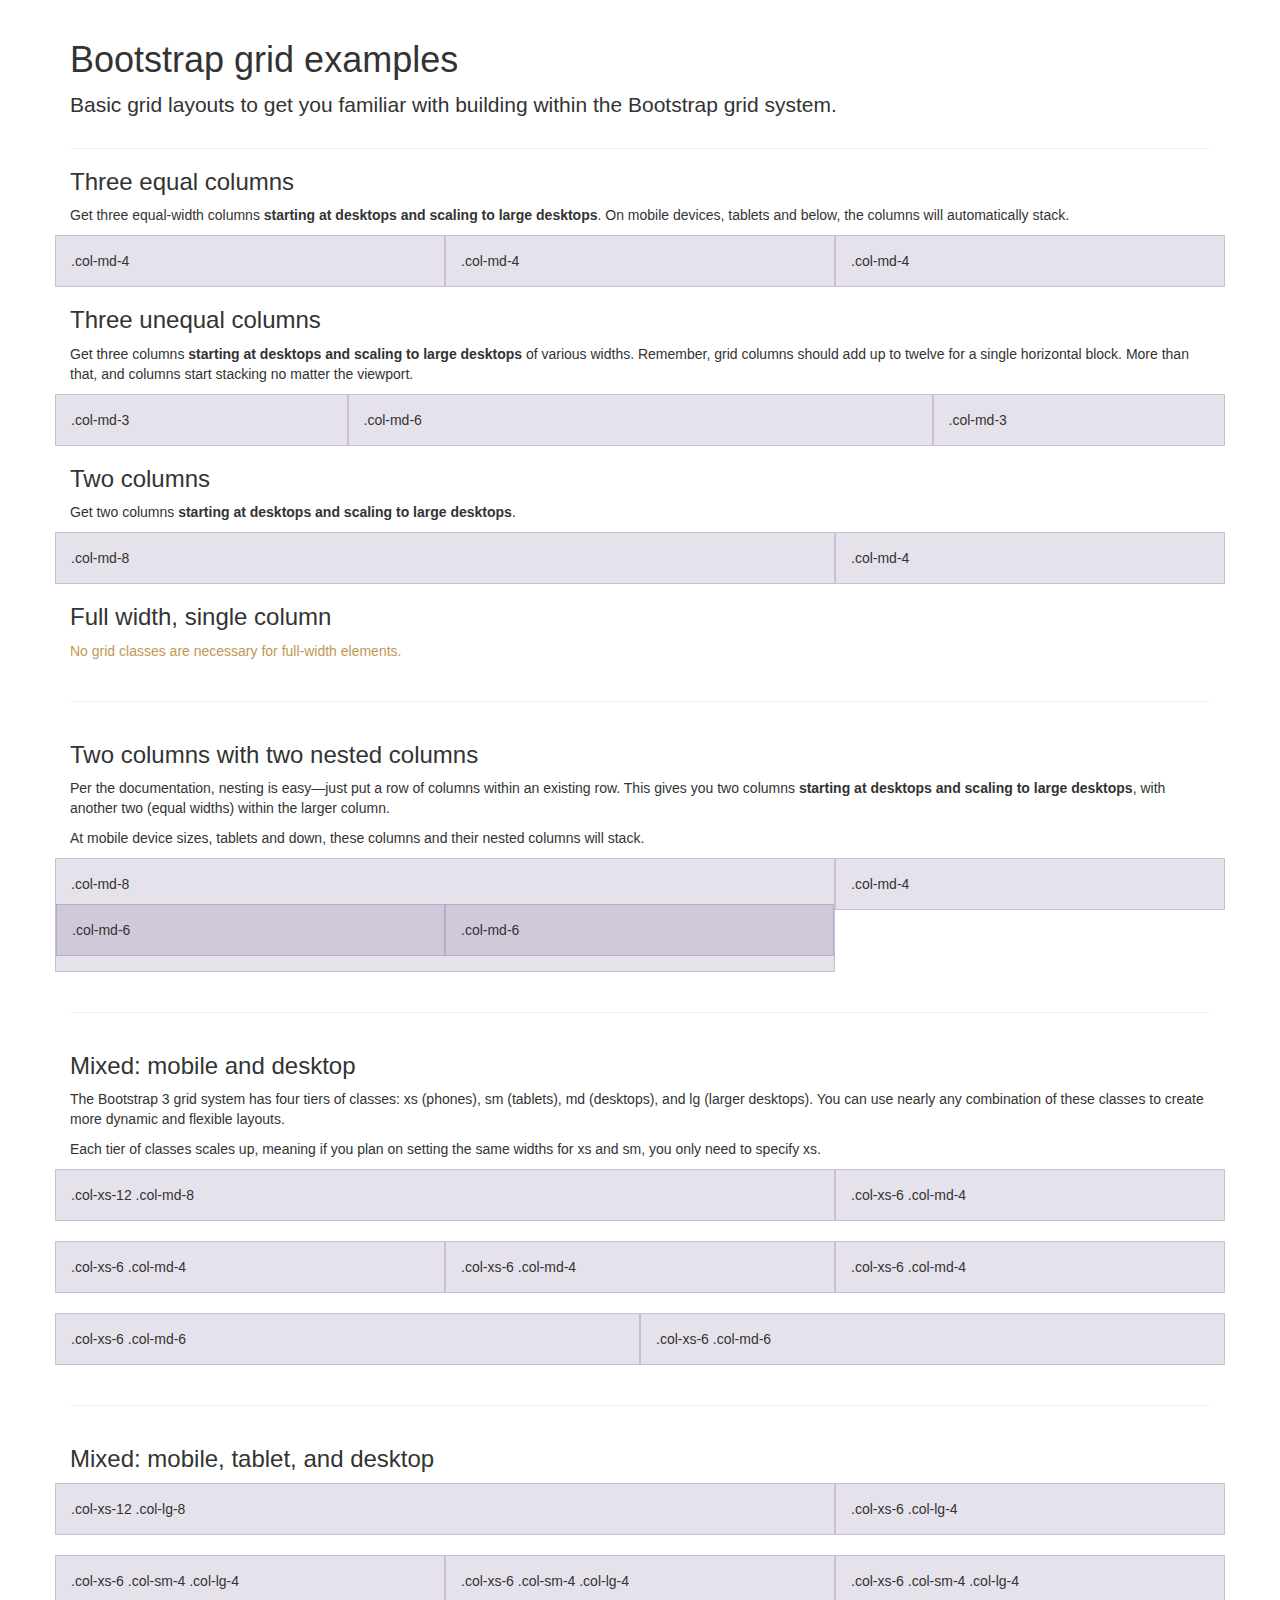
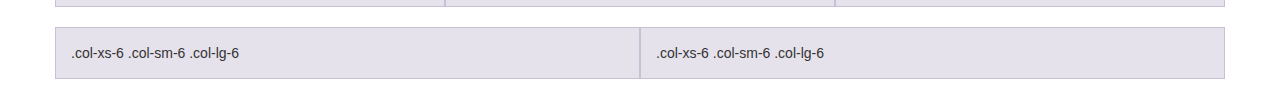
<file: bootstrap/examples/grid/index.html>
<!DOCTYPE html>
<html lang="en">
  <head>
    <meta charset="utf-8">
    <meta name="viewport" content="width=device-width, initial-scale=1.0">
    <meta name="description" content="">
    <meta name="author" content="">
    <link rel="shortcut icon" href="../../assets/ico/favicon.png">

    <title>Grid Template for Bootstrap</title>

    <!-- Bootstrap core CSS -->
    <link href="../../dist/css/bootstrap.css" rel="stylesheet">

    <!-- Custom styles for this template -->
    <link href="grid.css" rel="stylesheet">

    <!-- HTML5 shim and Respond.js IE8 support of HTML5 elements and media queries -->
    <!--[if lt IE 9]>
      <script src="../../assets/js/html5shiv.js"></script>
      <script src="../../assets/js/respond.min.js"></script>
    <![endif]-->
  </head>

  <body>
    <div class="container">

      <div class="page-header">
        <h1>Bootstrap grid examples</h1>
        <p class="lead">Basic grid layouts to get you familiar with building within the Bootstrap grid system.</p>
      </div>

      <h3>Three equal columns</h3>
      <p>Get three equal-width columns <strong>starting at desktops and scaling to large desktops</strong>. On mobile devices, tablets and below, the columns will automatically stack.</p>
      <div class="row">
        <div class="col-md-4">.col-md-4</div>
        <div class="col-md-4">.col-md-4</div>
        <div class="col-md-4">.col-md-4</div>
      </div>

      <h3>Three unequal columns</h3>
      <p>Get three columns <strong>starting at desktops and scaling to large desktops</strong> of various widths. Remember, grid columns should add up to twelve for a single horizontal block. More than that, and columns start stacking no matter the viewport.</p>
      <div class="row">
        <div class="col-md-3">.col-md-3</div>
        <div class="col-md-6">.col-md-6</div>
        <div class="col-md-3">.col-md-3</div>
      </div>

      <h3>Two columns</h3>
      <p>Get two columns <strong>starting at desktops and scaling to large desktops</strong>.</p>
      <div class="row">
        <div class="col-md-8">.col-md-8</div>
        <div class="col-md-4">.col-md-4</div>
      </div>

      <h3>Full width, single column</h3>
      <p class="text-warning">No grid classes are necessary for full-width elements.</p>

      <hr>

      <h3>Two columns with two nested columns</h3>
      <p>Per the documentation, nesting is easy—just put a row of columns within an existing row. This gives you two columns <strong>starting at desktops and scaling to large desktops</strong>, with another two (equal widths) within the larger column.</p>
      <p>At mobile device sizes, tablets and down, these columns and their nested columns will stack.</p>
      <div class="row">
        <div class="col-md-8">
          .col-md-8
          <div class="row">
            <div class="col-md-6">.col-md-6</div>
            <div class="col-md-6">.col-md-6</div>
          </div>
        </div>
        <div class="col-md-4">.col-md-4</div>
      </div>

      <hr>

      <h3>Mixed: mobile and desktop</h3>
      <p>The Bootstrap 3 grid system has four tiers of classes: xs (phones), sm (tablets), md (desktops), and lg (larger desktops). You can use nearly any combination of these classes to create more dynamic and flexible layouts.</p>
      <p>Each tier of classes scales up, meaning if you plan on setting the same widths for xs and sm, you only need to specify xs.</p>
      <div class="row">
        <div class="col-xs-12 col-md-8">.col-xs-12 .col-md-8</div>
        <div class="col-xs-6 col-md-4">.col-xs-6 .col-md-4</div>
      </div>
      <div class="row">
        <div class="col-xs-6 col-md-4">.col-xs-6 .col-md-4</div>
        <div class="col-xs-6 col-md-4">.col-xs-6 .col-md-4</div>
        <div class="col-xs-6 col-md-4">.col-xs-6 .col-md-4</div>
      </div>
      <div class="row">
        <div class="col-xs-6 col-md-6">.col-xs-6 .col-md-6</div>
        <div class="col-xs-6 col-md-6">.col-xs-6 .col-md-6</div>
      </div>

      <hr>

      <h3>Mixed: mobile, tablet, and desktop</h3>
      <p></p>
      <div class="row">
        <div class="col-xs-12 col-sm-8 col-lg-8">.col-xs-12 .col-lg-8</div>
        <div class="col-xs-6 col-sm-4 col-lg-4">.col-xs-6 .col-lg-4</div>
      </div>
      <div class="row">
        <div class="col-xs-6 col-sm-4 col-lg-4">.col-xs-6 .col-sm-4 .col-lg-4</div>
        <div class="col-xs-6 col-sm-4 col-lg-4">.col-xs-6 .col-sm-4 .col-lg-4</div>
        <div class="col-xs-6 col-sm-4 col-lg-4">.col-xs-6 .col-sm-4 .col-lg-4</div>
      </div>
      <div class="row">
        <div class="col-xs-6 col-sm-6 col-lg-6">.col-xs-6 .col-sm-6 .col-lg-6</div>
        <div class="col-xs-6 col-sm-6 col-lg-6">.col-xs-6 .col-sm-6 .col-lg-6</div>
      </div>

    </div> <!-- /container -->


    <!-- Bootstrap core JavaScript
    ================================================== -->
    <!-- Placed at the end of the document so the pages load faster -->
  </body>
</html>
</file>
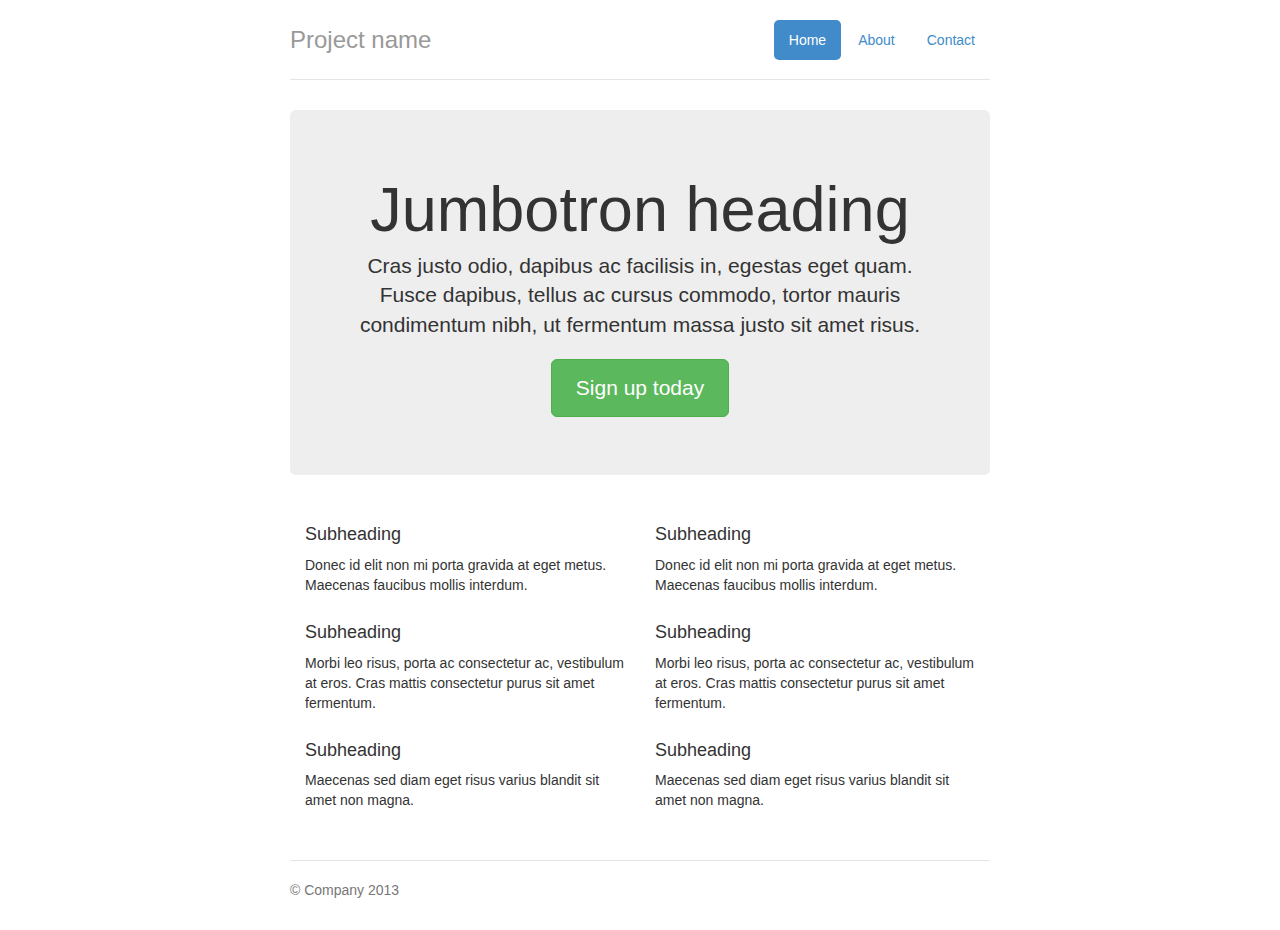
<file: bootstrap/examples/jumbotron-narrow/index.html>
<!DOCTYPE html>
<html lang="en">
  <head>
    <meta charset="utf-8">
    <meta name="viewport" content="width=device-width, initial-scale=1.0">
    <meta name="description" content="">
    <meta name="author" content="">
    <link rel="shortcut icon" href="../../assets/ico/favicon.png">

    <title>Narrow Jumbotron Template for Bootstrap</title>

    <!-- Bootstrap core CSS -->
    <link href="../../dist/css/bootstrap.css" rel="stylesheet">

    <!-- Custom styles for this template -->
    <link href="jumbotron-narrow.css" rel="stylesheet">

    <!-- HTML5 shim and Respond.js IE8 support of HTML5 elements and media queries -->
    <!--[if lt IE 9]>
      <script src="../../assets/js/html5shiv.js"></script>
      <script src="../../assets/js/respond.min.js"></script>
    <![endif]-->
  </head>

  <body>

    <div class="container">
      <div class="header">
        <ul class="nav nav-pills pull-right">
          <li class="active"><a href="#">Home</a></li>
          <li><a href="#">About</a></li>
          <li><a href="#">Contact</a></li>
        </ul>
        <h3 class="text-muted">Project name</h3>
      </div>

      <div class="jumbotron">
        <h1>Jumbotron heading</h1>
        <p class="lead">Cras justo odio, dapibus ac facilisis in, egestas eget quam. Fusce dapibus, tellus ac cursus commodo, tortor mauris condimentum nibh, ut fermentum massa justo sit amet risus.</p>
        <p><a class="btn btn-lg btn-success" href="#">Sign up today</a></p>
      </div>

      <div class="row marketing">
        <div class="col-lg-6">
          <h4>Subheading</h4>
          <p>Donec id elit non mi porta gravida at eget metus. Maecenas faucibus mollis interdum.</p>

          <h4>Subheading</h4>
          <p>Morbi leo risus, porta ac consectetur ac, vestibulum at eros. Cras mattis consectetur purus sit amet fermentum.</p>

          <h4>Subheading</h4>
          <p>Maecenas sed diam eget risus varius blandit sit amet non magna.</p>
        </div>

        <div class="col-lg-6">
          <h4>Subheading</h4>
          <p>Donec id elit non mi porta gravida at eget metus. Maecenas faucibus mollis interdum.</p>

          <h4>Subheading</h4>
          <p>Morbi leo risus, porta ac consectetur ac, vestibulum at eros. Cras mattis consectetur purus sit amet fermentum.</p>

          <h4>Subheading</h4>
          <p>Maecenas sed diam eget risus varius blandit sit amet non magna.</p>
        </div>
      </div>

      <div class="footer">
        <p>&copy; Company 2013</p>
      </div>

    </div> <!-- /container -->


    <!-- Bootstrap core JavaScript
    ================================================== -->
    <!-- Placed at the end of the document so the pages load faster -->
  </body>
</html>
</file>
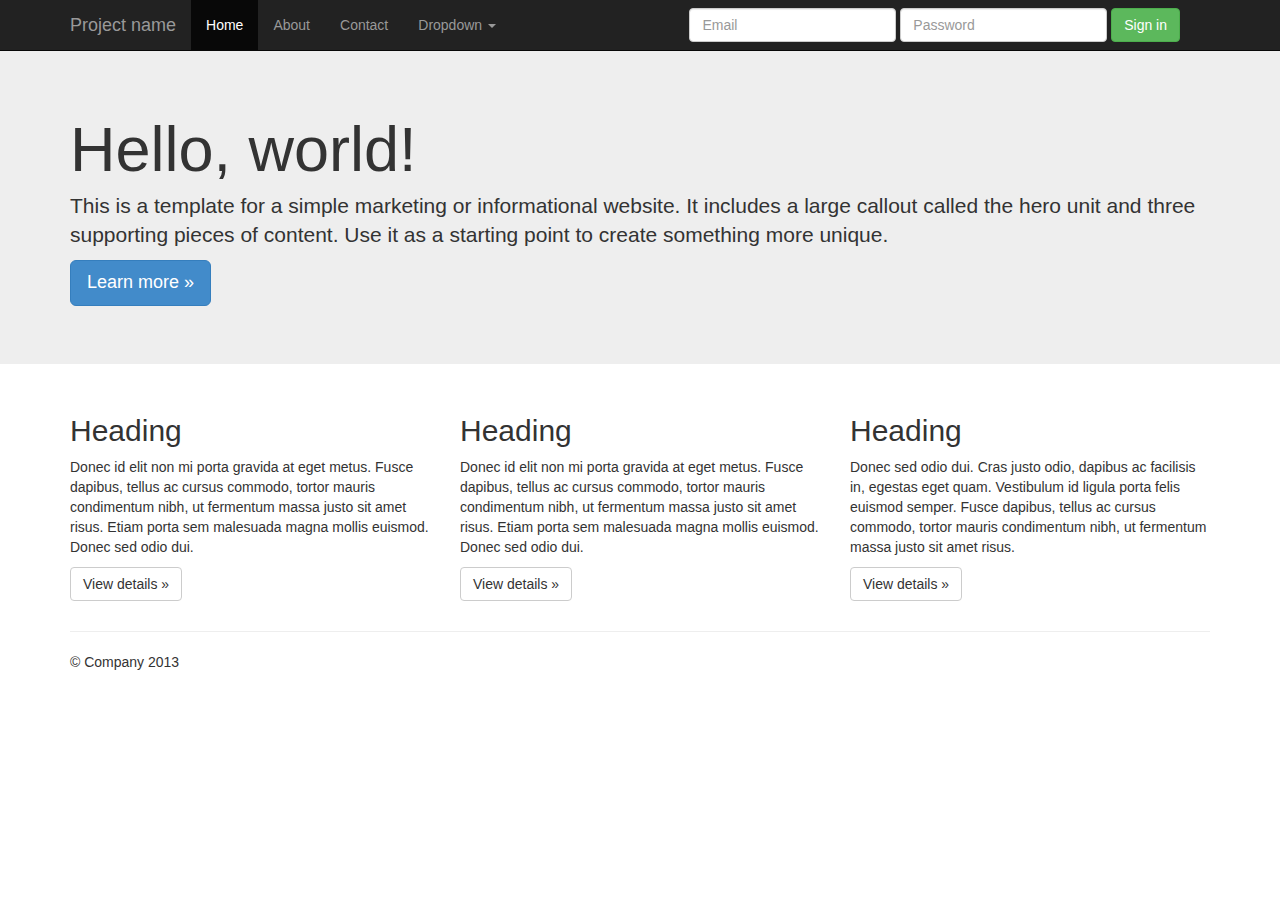
<file: bootstrap/examples/jumbotron/index.html>
<!DOCTYPE html>
<html lang="en">
  <head>
    <meta charset="utf-8">
    <meta name="viewport" content="width=device-width, initial-scale=1.0">
    <meta name="description" content="">
    <meta name="author" content="">
    <link rel="shortcut icon" href="../../assets/ico/favicon.png">

    <title>Jumbotron Template for Bootstrap</title>

    <!-- Bootstrap core CSS -->
    <link href="../../dist/css/bootstrap.css" rel="stylesheet">

    <!-- Custom styles for this template -->
    <link href="jumbotron.css" rel="stylesheet">

    <!-- HTML5 shim and Respond.js IE8 support of HTML5 elements and media queries -->
    <!--[if lt IE 9]>
      <script src="../../assets/js/html5shiv.js"></script>
      <script src="../../assets/js/respond.min.js"></script>
    <![endif]-->
  </head>

  <body>

    <div class="navbar navbar-inverse navbar-fixed-top">
      <div class="container">
        <div class="navbar-header">
          <button type="button" class="navbar-toggle" data-toggle="collapse" data-target=".navbar-collapse">
            <span class="icon-bar"></span>
            <span class="icon-bar"></span>
            <span class="icon-bar"></span>
          </button>
          <a class="navbar-brand" href="#">Project name</a>
        </div>
        <div class="navbar-collapse collapse">
          <ul class="nav navbar-nav">
            <li class="active"><a href="#">Home</a></li>
            <li><a href="#about">About</a></li>
            <li><a href="#contact">Contact</a></li>
            <li class="dropdown">
              <a href="#" class="dropdown-toggle" data-toggle="dropdown">Dropdown <b class="caret"></b></a>
              <ul class="dropdown-menu">
                <li><a href="#">Action</a></li>
                <li><a href="#">Another action</a></li>
                <li><a href="#">Something else here</a></li>
                <li class="divider"></li>
                <li class="dropdown-header">Nav header</li>
                <li><a href="#">Separated link</a></li>
                <li><a href="#">One more separated link</a></li>
              </ul>
            </li>
          </ul>
          <form class="navbar-form navbar-right">
            <div class="form-group">
              <input type="text" placeholder="Email" class="form-control">
            </div>
            <div class="form-group">
              <input type="password" placeholder="Password" class="form-control">
            </div>
            <button type="submit" class="btn btn-success">Sign in</button>
          </form>
        </div><!--/.navbar-collapse -->
      </div>
    </div>

    <!-- Main jumbotron for a primary marketing message or call to action -->
    <div class="jumbotron">
      <div class="container">
        <h1>Hello, world!</h1>
        <p>This is a template for a simple marketing or informational website. It includes a large callout called the hero unit and three supporting pieces of content. Use it as a starting point to create something more unique.</p>
        <p><a class="btn btn-primary btn-lg">Learn more &raquo;</a></p>
      </div>
    </div>

    <div class="container">
      <!-- Example row of columns -->
      <div class="row">
        <div class="col-lg-4">
          <h2>Heading</h2>
          <p>Donec id elit non mi porta gravida at eget metus. Fusce dapibus, tellus ac cursus commodo, tortor mauris condimentum nibh, ut fermentum massa justo sit amet risus. Etiam porta sem malesuada magna mollis euismod. Donec sed odio dui. </p>
          <p><a class="btn btn-default" href="#">View details &raquo;</a></p>
        </div>
        <div class="col-lg-4">
          <h2>Heading</h2>
          <p>Donec id elit non mi porta gravida at eget metus. Fusce dapibus, tellus ac cursus commodo, tortor mauris condimentum nibh, ut fermentum massa justo sit amet risus. Etiam porta sem malesuada magna mollis euismod. Donec sed odio dui. </p>
          <p><a class="btn btn-default" href="#">View details &raquo;</a></p>
       </div>
        <div class="col-lg-4">
          <h2>Heading</h2>
          <p>Donec sed odio dui. Cras justo odio, dapibus ac facilisis in, egestas eget quam. Vestibulum id ligula porta felis euismod semper. Fusce dapibus, tellus ac cursus commodo, tortor mauris condimentum nibh, ut fermentum massa justo sit amet risus.</p>
          <p><a class="btn btn-default" href="#">View details &raquo;</a></p>
        </div>
      </div>

      <hr>

      <footer>
        <p>&copy; Company 2013</p>
      </footer>
    </div> <!-- /container -->


    <!-- Bootstrap core JavaScript
    ================================================== -->
    <!-- Placed at the end of the document so the pages load faster -->
    <script src="../../assets/js/jquery.js"></script>
    <script src="../../dist/js/bootstrap.min.js"></script>
  </body>
</html>
</file>
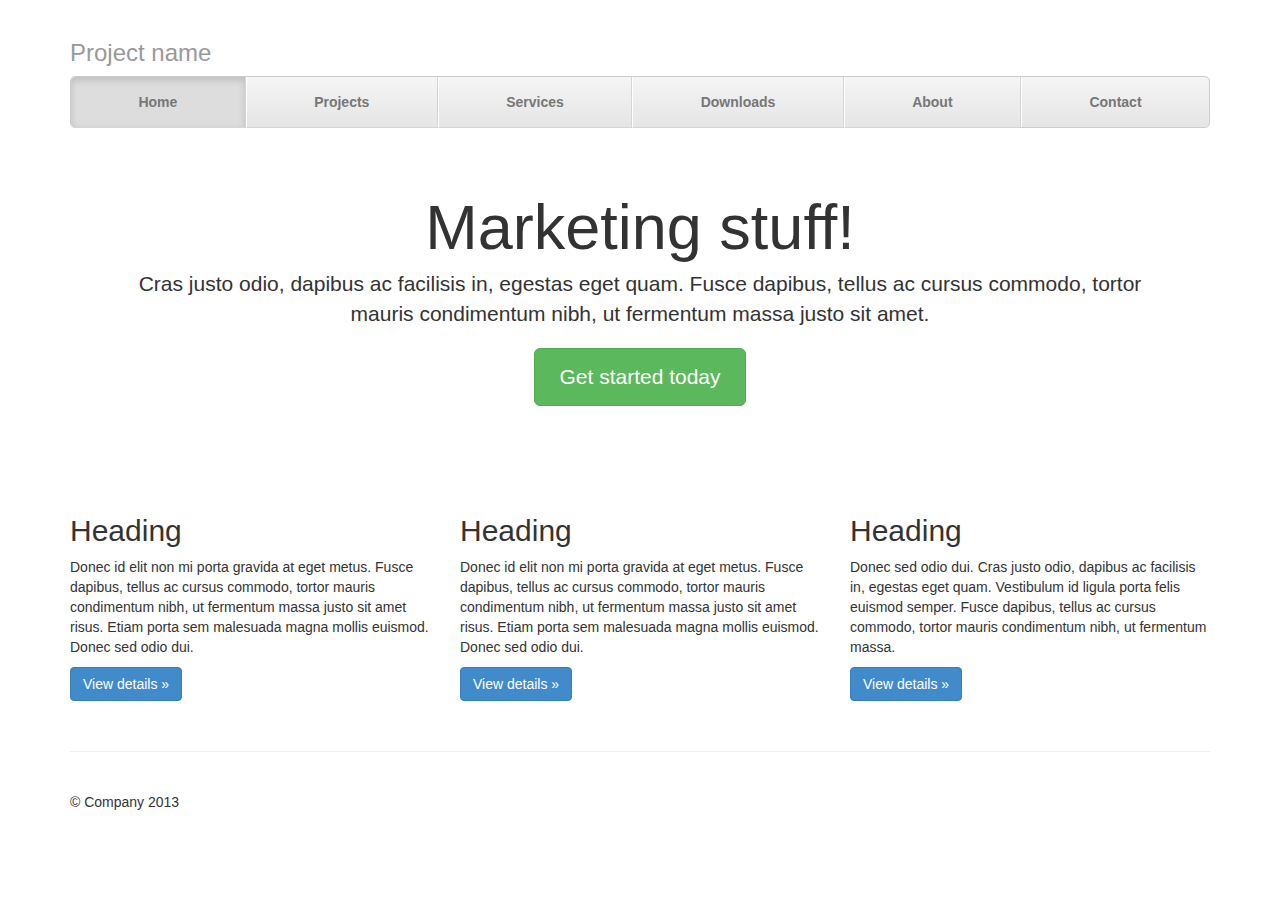
<file: bootstrap/examples/justified-nav/index.html>
<!DOCTYPE html>
<html lang="en">
  <head>
    <meta charset="utf-8">
    <meta name="viewport" content="width=device-width, initial-scale=1.0">
    <meta name="description" content="">
    <meta name="author" content="">
    <link rel="shortcut icon" href="../../assets/ico/favicon.png">

    <title>Justified Nav Template for Bootstrap</title>

    <!-- Bootstrap core CSS -->
    <link href="../../dist/css/bootstrap.css" rel="stylesheet">

    <!-- Custom styles for this template -->
    <link href="justified-nav.css" rel="stylesheet">

    <!-- HTML5 shim and Respond.js IE8 support of HTML5 elements and media queries -->
    <!--[if lt IE 9]>
      <script src="../../assets/js/html5shiv.js"></script>
      <script src="../../assets/js/respond.min.js"></script>
    <![endif]-->
  </head>

  <body>

    <div class="container">

      <div class="masthead">
        <h3 class="text-muted">Project name</h3>
        <ul class="nav nav-justified">
          <li class="active"><a href="#">Home</a></li>
          <li><a href="#">Projects</a></li>
          <li><a href="#">Services</a></li>
          <li><a href="#">Downloads</a></li>
          <li><a href="#">About</a></li>
          <li><a href="#">Contact</a></li>
        </ul>
      </div>

      <!-- Jumbotron -->
      <div class="jumbotron">
        <h1>Marketing stuff!</h1>
        <p class="lead">Cras justo odio, dapibus ac facilisis in, egestas eget quam. Fusce dapibus, tellus ac cursus commodo, tortor mauris condimentum nibh, ut fermentum massa justo sit amet.</p>
        <p><a class="btn btn-lg btn-success" href="#">Get started today</a></p>
      </div>

      <!-- Example row of columns -->
      <div class="row">
        <div class="col-lg-4">
          <h2>Heading</h2>
          <p>Donec id elit non mi porta gravida at eget metus. Fusce dapibus, tellus ac cursus commodo, tortor mauris condimentum nibh, ut fermentum massa justo sit amet risus. Etiam porta sem malesuada magna mollis euismod. Donec sed odio dui. </p>
          <p><a class="btn btn-primary" href="#">View details &raquo;</a></p>
        </div>
        <div class="col-lg-4">
          <h2>Heading</h2>
          <p>Donec id elit non mi porta gravida at eget metus. Fusce dapibus, tellus ac cursus commodo, tortor mauris condimentum nibh, ut fermentum massa justo sit amet risus. Etiam porta sem malesuada magna mollis euismod. Donec sed odio dui. </p>
          <p><a class="btn btn-primary" href="#">View details &raquo;</a></p>
       </div>
        <div class="col-lg-4">
          <h2>Heading</h2>
          <p>Donec sed odio dui. Cras justo odio, dapibus ac facilisis in, egestas eget quam. Vestibulum id ligula porta felis euismod semper. Fusce dapibus, tellus ac cursus commodo, tortor mauris condimentum nibh, ut fermentum massa.</p>
          <p><a class="btn btn-primary" href="#">View details &raquo;</a></p>
        </div>
      </div>

      <!-- Site footer -->
      <div class="footer">
        <p>&copy; Company 2013</p>
      </div>

    </div> <!-- /container -->


    <!-- Bootstrap core JavaScript
    ================================================== -->
    <!-- Placed at the end of the document so the pages load faster -->
  </body>
</html>
</file>
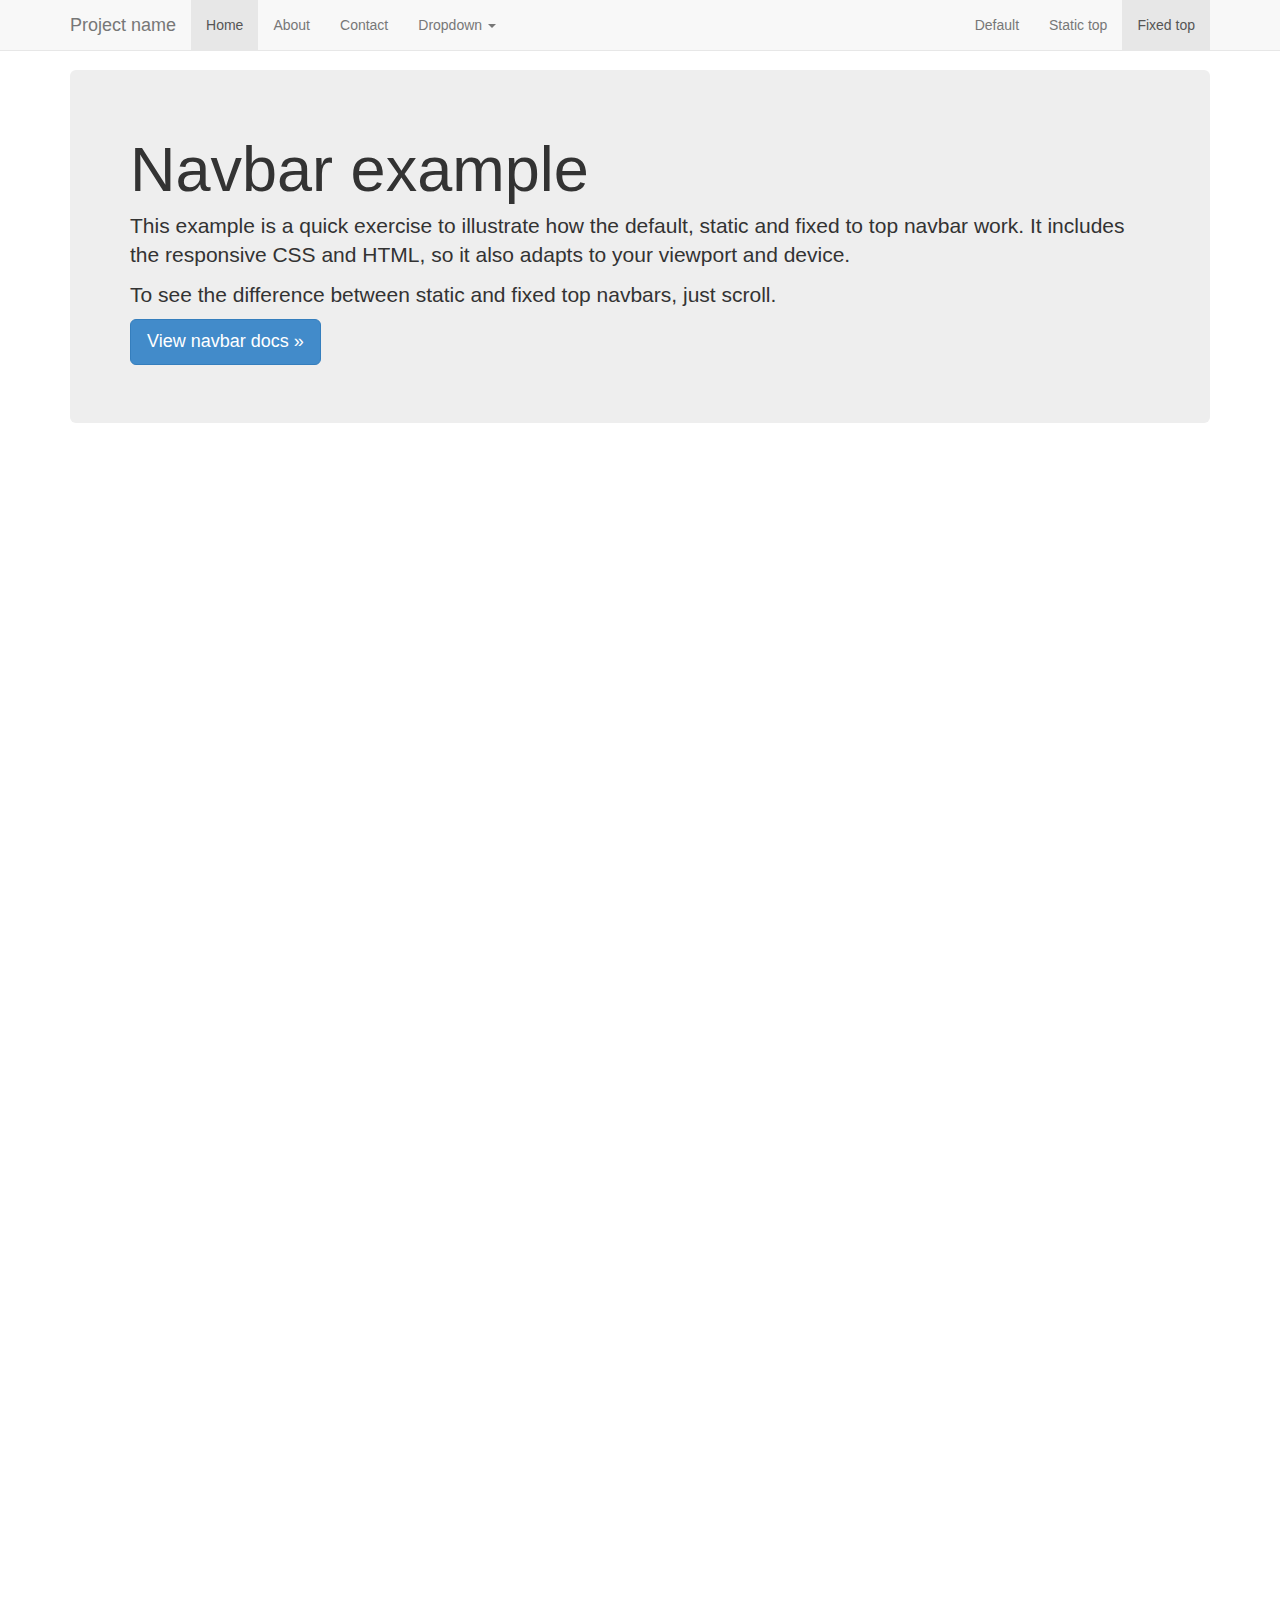
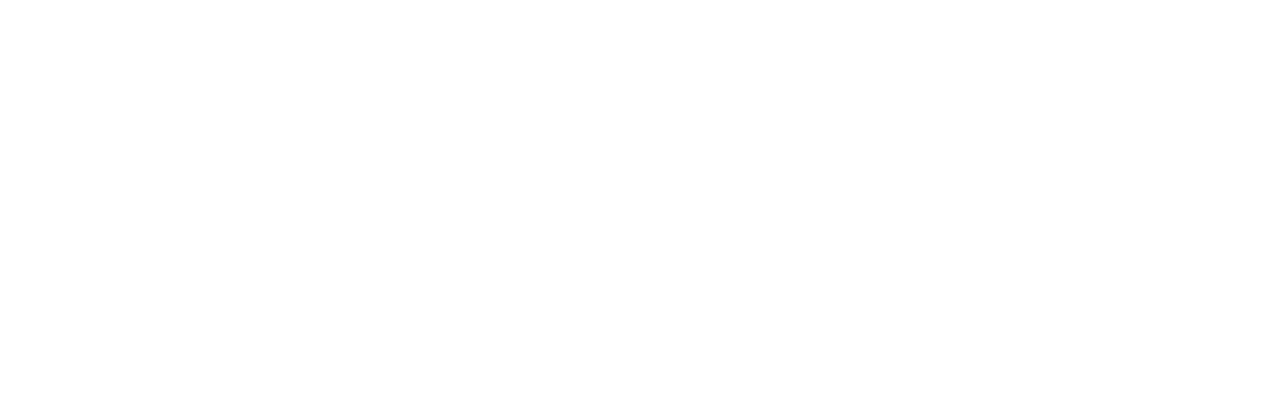
<file: bootstrap/examples/navbar-fixed-top/index.html>
<!DOCTYPE html>
<html lang="en">
  <head>
    <meta charset="utf-8">
    <meta name="viewport" content="width=device-width, initial-scale=1.0">
    <meta name="description" content="">
    <meta name="author" content="">
    <link rel="shortcut icon" href="../../assets/ico/favicon.png">

    <title>Fixed Top Navbar Example for Bootstrap</title>

    <!-- Bootstrap core CSS -->
    <link href="../../dist/css/bootstrap.css" rel="stylesheet">

    <!-- Custom styles for this template -->
    <link href="navbar-fixed-top.css" rel="stylesheet">

    <!-- HTML5 shim and Respond.js IE8 support of HTML5 elements and media queries -->
    <!--[if lt IE 9]>
      <script src="../../assets/js/html5shiv.js"></script>
      <script src="../../assets/js/respond.min.js"></script>
    <![endif]-->
  </head>

  <body>

    <!-- Fixed navbar -->
    <div class="navbar navbar-default navbar-fixed-top">
      <div class="container">
        <div class="navbar-header">
          <button type="button" class="navbar-toggle" data-toggle="collapse" data-target=".navbar-collapse">
            <span class="icon-bar"></span>
            <span class="icon-bar"></span>
            <span class="icon-bar"></span>
          </button>
          <a class="navbar-brand" href="#">Project name</a>
        </div>
        <div class="navbar-collapse collapse">
          <ul class="nav navbar-nav">
            <li class="active"><a href="#">Home</a></li>
            <li><a href="#about">About</a></li>
            <li><a href="#contact">Contact</a></li>
            <li class="dropdown">
              <a href="#" class="dropdown-toggle" data-toggle="dropdown">Dropdown <b class="caret"></b></a>
              <ul class="dropdown-menu">
                <li><a href="#">Action</a></li>
                <li><a href="#">Another action</a></li>
                <li><a href="#">Something else here</a></li>
                <li class="divider"></li>
                <li class="dropdown-header">Nav header</li>
                <li><a href="#">Separated link</a></li>
                <li><a href="#">One more separated link</a></li>
              </ul>
            </li>
          </ul>
          <ul class="nav navbar-nav navbar-right">
            <li><a href="../navbar/">Default</a></li>
            <li><a href="../navbar-static-top/">Static top</a></li>
            <li class="active"><a href="./">Fixed top</a></li>
          </ul>
        </div><!--/.nav-collapse -->
      </div>
    </div>

    <div class="container">

      <!-- Main component for a primary marketing message or call to action -->
      <div class="jumbotron">
        <h1>Navbar example</h1>
        <p>This example is a quick exercise to illustrate how the default, static and fixed to top navbar work. It includes the responsive CSS and HTML, so it also adapts to your viewport and device.</p>
        <p>To see the difference between static and fixed top navbars, just scroll.</p>
        <p>
          <a class="btn btn-lg btn-primary" href="../../components/#navbar">View navbar docs &raquo;</a>
        </p>
      </div>

    </div> <!-- /container -->


    <!-- Bootstrap core JavaScript
    ================================================== -->
    <!-- Placed at the end of the document so the pages load faster -->
    <script src="../../assets/js/jquery.js"></script>
    <script src="../../dist/js/bootstrap.min.js"></script>
  </body>
</html>
</file>
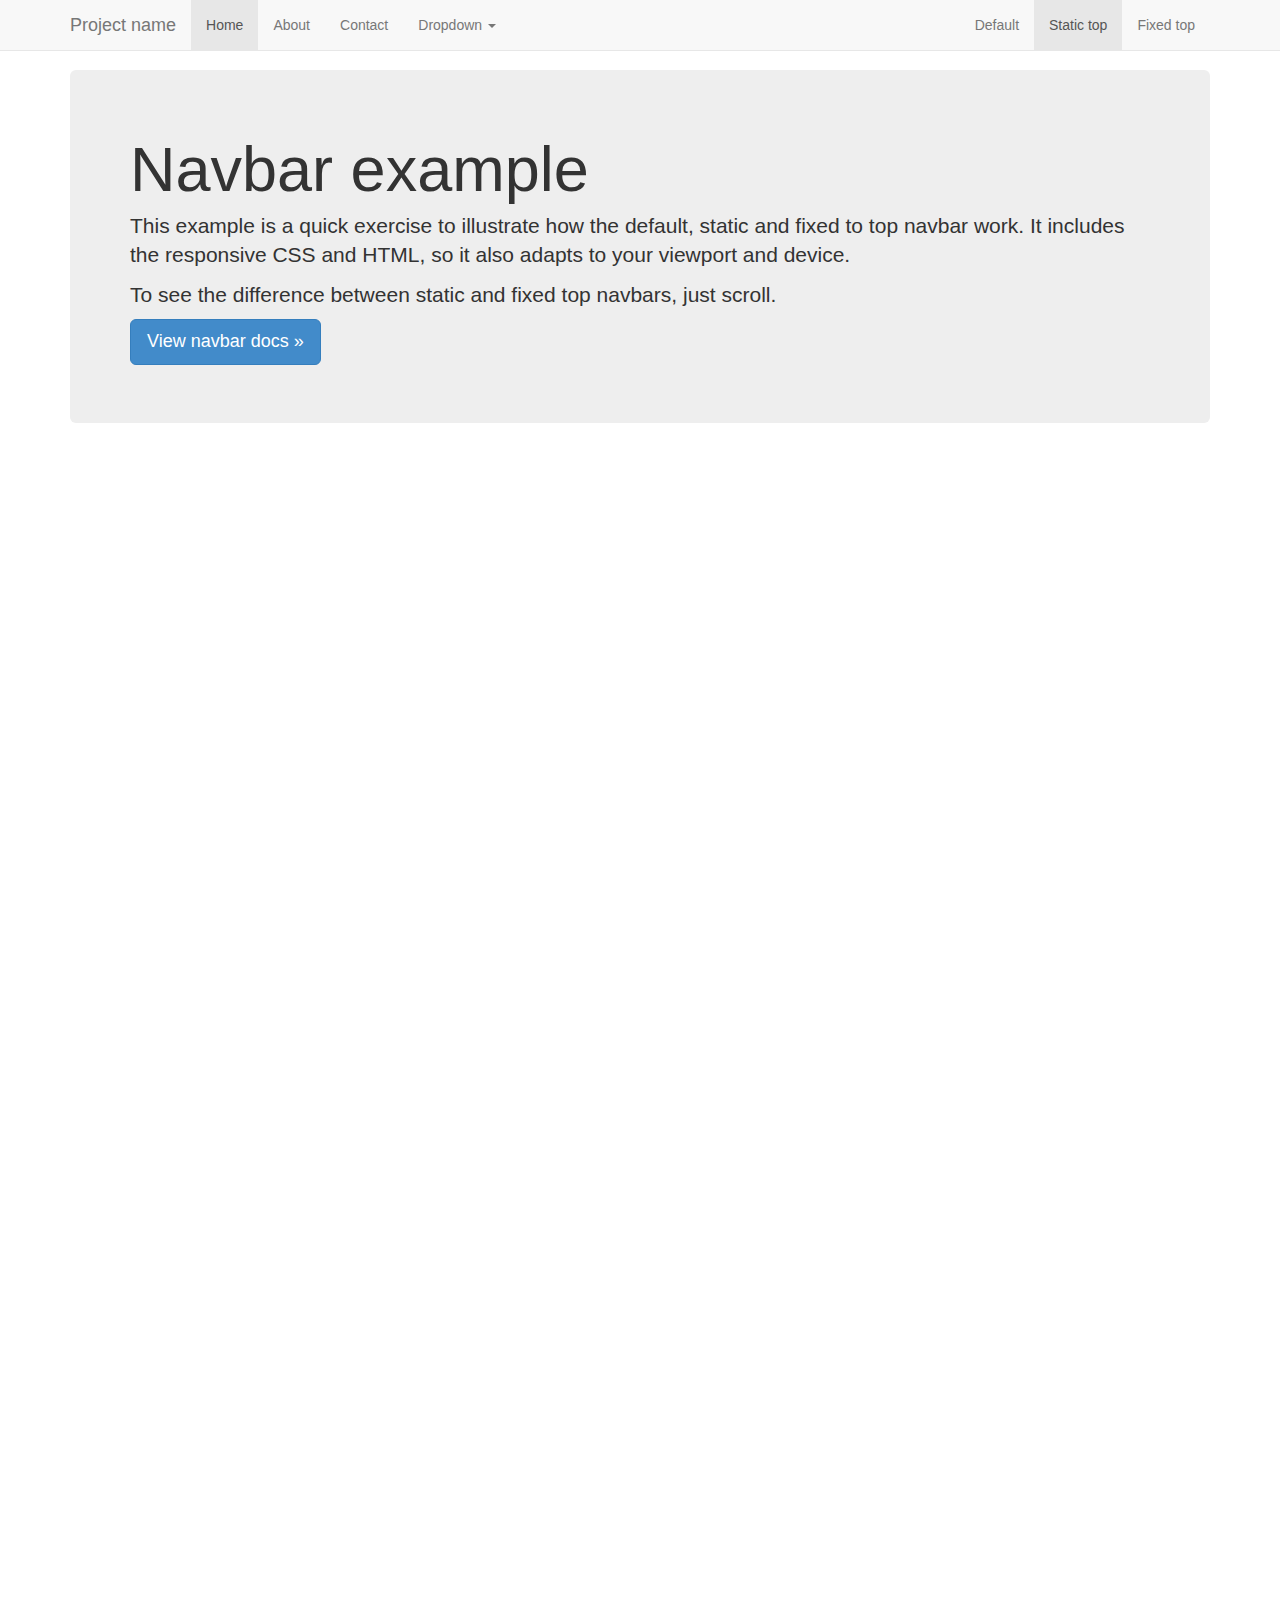
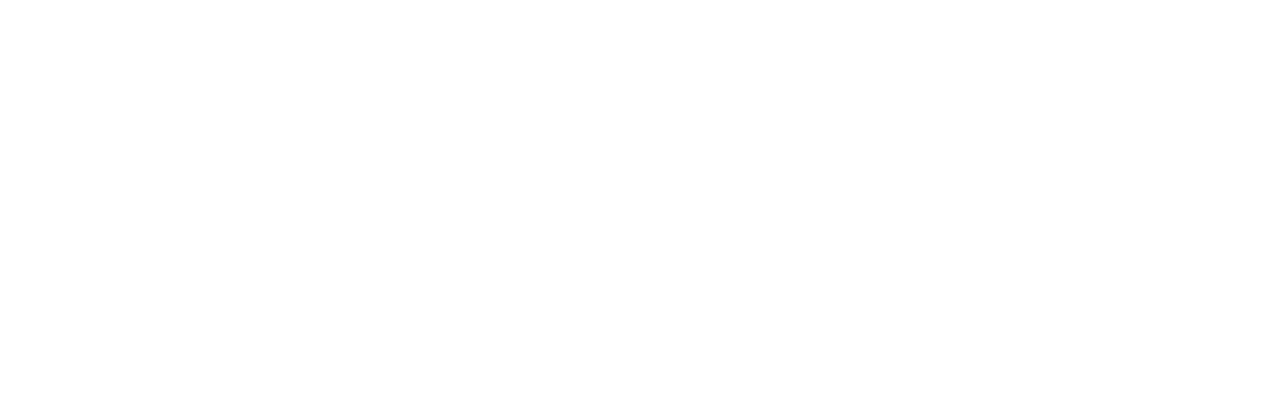
<file: bootstrap/examples/navbar-static-top/index.html>
<!DOCTYPE html>
<html lang="en">
  <head>
    <meta charset="utf-8">
    <meta name="viewport" content="width=device-width, initial-scale=1.0">
    <meta name="description" content="">
    <meta name="author" content="">
    <link rel="shortcut icon" href="../../assets/ico/favicon.png">

    <title>Static Top Navbar Example for Bootstrap</title>

    <!-- Bootstrap core CSS -->
    <link href="../../dist/css/bootstrap.css" rel="stylesheet">

    <!-- Custom styles for this template -->
    <link href="navbar-static-top.css" rel="stylesheet">

    <!-- HTML5 shim and Respond.js IE8 support of HTML5 elements and media queries -->
    <!--[if lt IE 9]>
      <script src="../../assets/js/html5shiv.js"></script>
      <script src="../../assets/js/respond.min.js"></script>
    <![endif]-->
  </head>

  <body>

    <!-- Static navbar -->
    <div class="navbar navbar-default navbar-static-top">
      <div class="container">
        <div class="navbar-header">
          <button type="button" class="navbar-toggle" data-toggle="collapse" data-target=".navbar-collapse">
            <span class="icon-bar"></span>
            <span class="icon-bar"></span>
            <span class="icon-bar"></span>
          </button>
          <a class="navbar-brand" href="#">Project name</a>
        </div>
        <div class="navbar-collapse collapse">
          <ul class="nav navbar-nav">
            <li class="active"><a href="#">Home</a></li>
            <li><a href="#about">About</a></li>
            <li><a href="#contact">Contact</a></li>
            <li class="dropdown">
              <a href="#" class="dropdown-toggle" data-toggle="dropdown">Dropdown <b class="caret"></b></a>
              <ul class="dropdown-menu">
                <li><a href="#">Action</a></li>
                <li><a href="#">Another action</a></li>
                <li><a href="#">Something else here</a></li>
                <li class="divider"></li>
                <li class="dropdown-header">Nav header</li>
                <li><a href="#">Separated link</a></li>
                <li><a href="#">One more separated link</a></li>
              </ul>
            </li>
          </ul>
          <ul class="nav navbar-nav navbar-right">
            <li><a href="../navbar/">Default</a></li>
            <li class="active"><a href="./">Static top</a></li>
            <li><a href="../navbar-fixed-top/">Fixed top</a></li>
          </ul>
        </div><!--/.nav-collapse -->
      </div>
    </div>


    <div class="container">

      <!-- Main component for a primary marketing message or call to action -->
      <div class="jumbotron">
        <h1>Navbar example</h1>
        <p>This example is a quick exercise to illustrate how the default, static and fixed to top navbar work. It includes the responsive CSS and HTML, so it also adapts to your viewport and device.</p>
        <p>To see the difference between static and fixed top navbars, just scroll.</p>
        <p>
          <a class="btn btn-lg btn-primary" href="../../components/#navbar">View navbar docs &raquo;</a>
        </p>
      </div>

    </div> <!-- /container -->


    <!-- Bootstrap core JavaScript
    ================================================== -->
    <!-- Placed at the end of the document so the pages load faster -->
    <script src="../../assets/js/jquery.js"></script>
    <script src="../../dist/js/bootstrap.min.js"></script>
  </body>
</html>
</file>
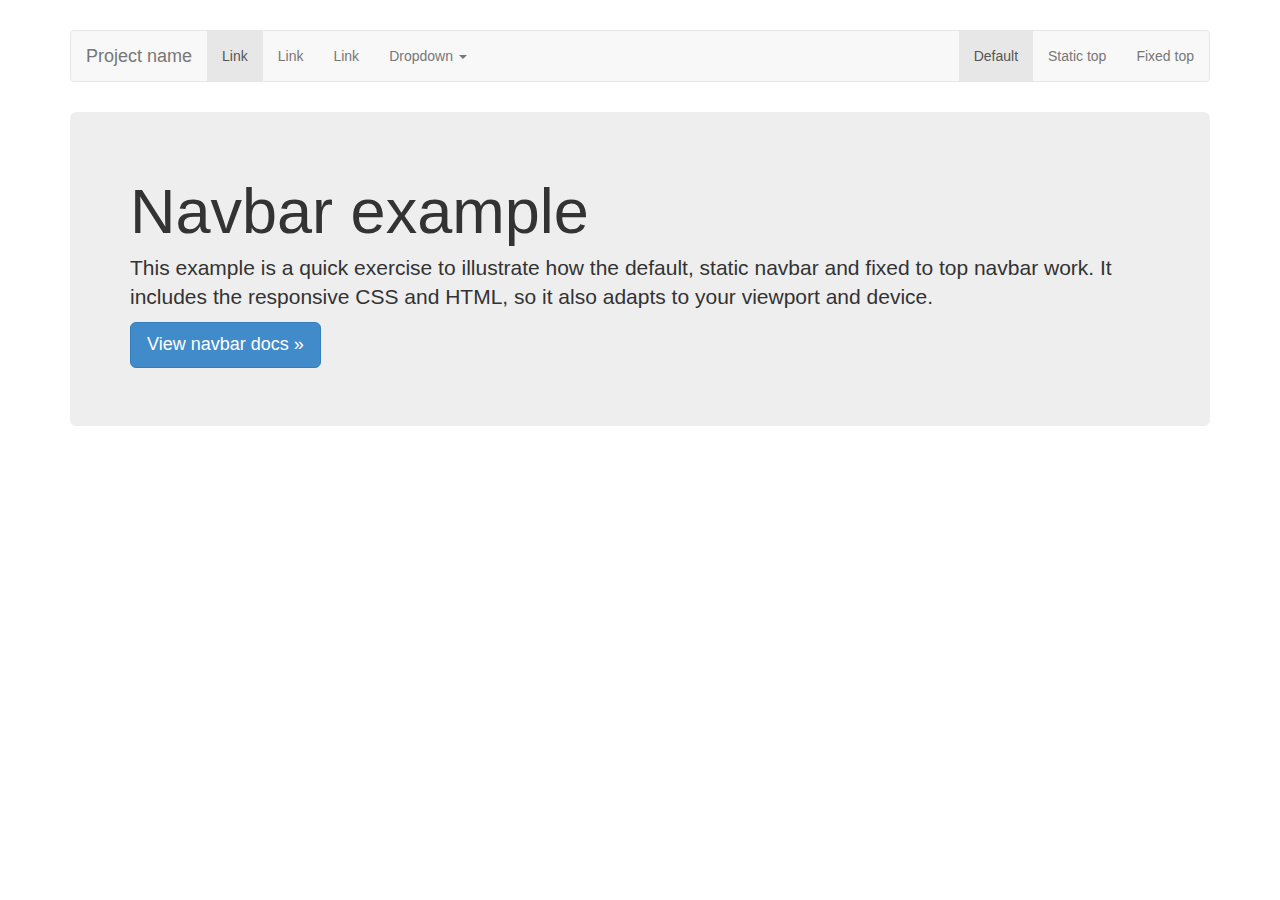
<file: bootstrap/examples/navbar/index.html>
<!DOCTYPE html>
<html lang="en">
  <head>
    <meta charset="utf-8">
    <meta name="viewport" content="width=device-width, initial-scale=1.0">
    <meta name="description" content="">
    <meta name="author" content="">
    <link rel="shortcut icon" href="../../assets/ico/favicon.png">

    <title>Navbar Template for Bootstrap</title>

    <!-- Bootstrap core CSS -->
    <link href="../../dist/css/bootstrap.css" rel="stylesheet">

    <!-- Custom styles for this template -->
    <link href="navbar.css" rel="stylesheet">

    <!-- HTML5 shim and Respond.js IE8 support of HTML5 elements and media queries -->
    <!--[if lt IE 9]>
      <script src="../../assets/js/html5shiv.js"></script>
      <script src="../../assets/js/respond.min.js"></script>
    <![endif]-->
  </head>

  <body>

    <div class="container">

      <!-- Static navbar -->
      <div class="navbar navbar-default">
        <div class="navbar-header">
          <button type="button" class="navbar-toggle" data-toggle="collapse" data-target=".navbar-collapse">
            <span class="icon-bar"></span>
            <span class="icon-bar"></span>
            <span class="icon-bar"></span>
          </button>
          <a class="navbar-brand" href="#">Project name</a>
        </div>
        <div class="navbar-collapse collapse">
          <ul class="nav navbar-nav">
            <li class="active"><a href="#">Link</a></li>
            <li><a href="#">Link</a></li>
            <li><a href="#">Link</a></li>
            <li class="dropdown">
              <a href="#" class="dropdown-toggle" data-toggle="dropdown">Dropdown <b class="caret"></b></a>
              <ul class="dropdown-menu">
                <li><a href="#">Action</a></li>
                <li><a href="#">Another action</a></li>
                <li><a href="#">Something else here</a></li>
                <li class="divider"></li>
                <li class="dropdown-header">Nav header</li>
                <li><a href="#">Separated link</a></li>
                <li><a href="#">One more separated link</a></li>
              </ul>
            </li>
          </ul>
          <ul class="nav navbar-nav navbar-right">
            <li class="active"><a href="./">Default</a></li>
            <li><a href="../navbar-static-top/">Static top</a></li>
            <li><a href="../navbar-fixed-top/">Fixed top</a></li>
          </ul>
        </div><!--/.nav-collapse -->
      </div>

      <!-- Main component for a primary marketing message or call to action -->
      <div class="jumbotron">
        <h1>Navbar example</h1>
        <p>This example is a quick exercise to illustrate how the default, static navbar and fixed to top navbar work. It includes the responsive CSS and HTML, so it also adapts to your viewport and device.</p>
        <p>
          <a class="btn btn-lg btn-primary" href="../../components/#navbar">View navbar docs &raquo;</a>
        </p>
      </div>

    </div> <!-- /container -->


    <!-- Bootstrap core JavaScript
    ================================================== -->
    <!-- Placed at the end of the document so the pages load faster -->
    <script src="../../assets/js/jquery.js"></script>
    <script src="../../dist/js/bootstrap.min.js"></script>
  </body>
</html>
</file>
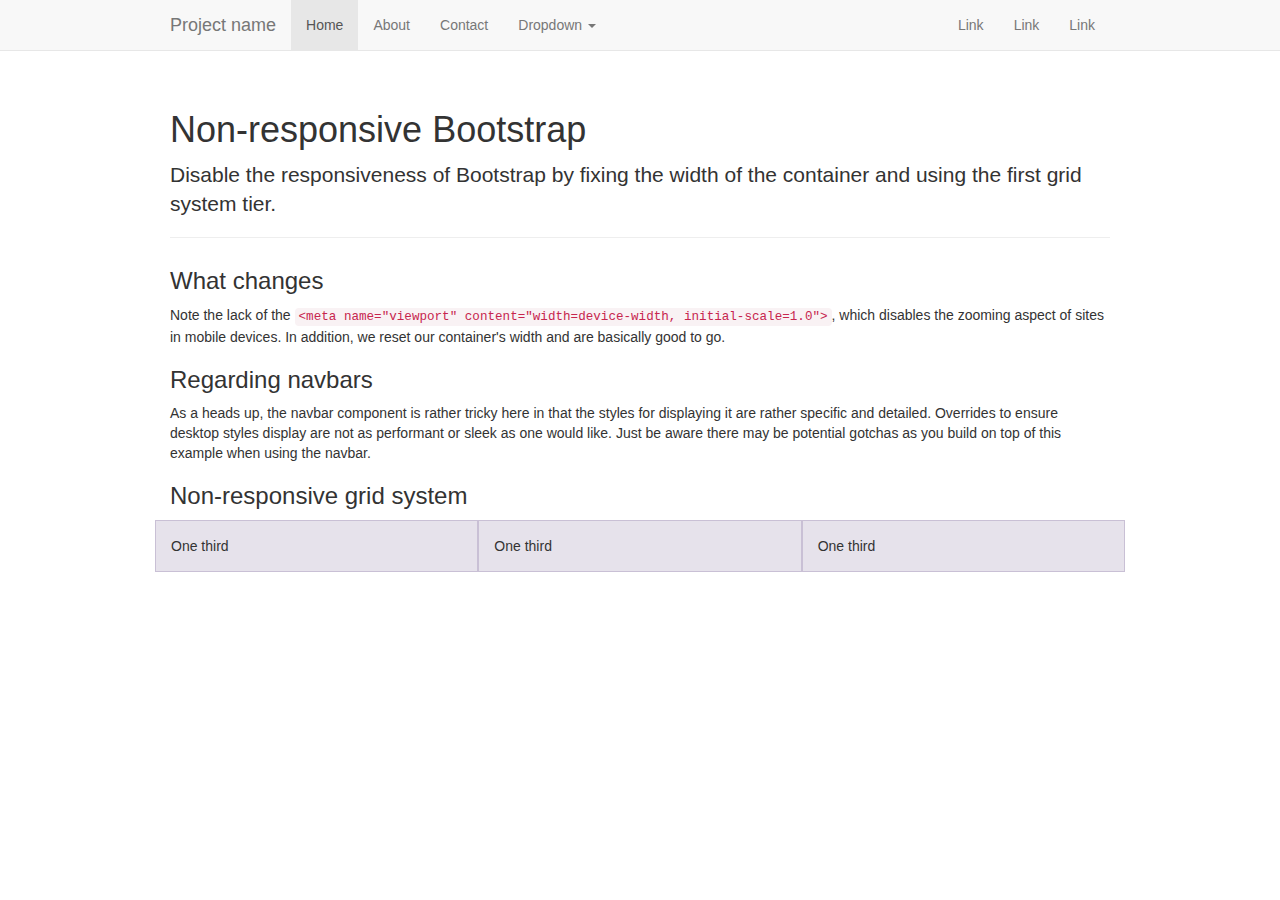
<file: bootstrap/examples/non-responsive/index.html>
<!DOCTYPE html>
<html lang="en">
  <head>
    <meta charset="utf-8">
    <meta name="description" content="">
    <meta name="author" content="">

    <!-- Note there is no responsive meta tag here -->

    <link rel="shortcut icon" href="../../assets/ico/favicon.png">

    <title>Non-responsive Template for Bootstrap</title>

    <!-- Bootstrap core CSS -->
    <link href="../../dist/css/bootstrap.css" rel="stylesheet">

    <!-- Custom styles for this template -->
    <link href="non-responsive.css" rel="stylesheet">

    <!-- HTML5 shim and Respond.js IE8 support of HTML5 elements and media queries -->
    <!--[if lt IE 9]>
      <script src="../../assets/js/html5shiv.js"></script>
      <script src="../../assets/js/respond.min.js"></script>
    <![endif]-->
  </head>

  <body>

    <!-- Fixed navbar -->
    <div class="navbar navbar-default navbar-fixed-top">
      <div class="container">
        <div class="navbar-header">
          <button type="button" class="navbar-toggle" data-toggle="collapse" data-target=".navbar-collapse">
            <span class="icon-bar"></span>
            <span class="icon-bar"></span>
            <span class="icon-bar"></span>
          </button>
          <a class="navbar-brand" href="#">Project name</a>
        </div>
        <div class="navbar-collapse collapse">
          <ul class="nav navbar-nav">
            <li class="active"><a href="#">Home</a></li>
            <li><a href="#about">About</a></li>
            <li><a href="#contact">Contact</a></li>
            <li class="dropdown">
              <a href="#" class="dropdown-toggle" data-toggle="dropdown">Dropdown <b class="caret"></b></a>
              <ul class="dropdown-menu">
                <li><a href="#">Action</a></li>
                <li><a href="#">Another action</a></li>
                <li><a href="#">Something else here</a></li>
                <li class="divider"></li>
                <li class="dropdown-header">Nav header</li>
                <li><a href="#">Separated link</a></li>
                <li><a href="#">One more separated link</a></li>
              </ul>
            </li>
          </ul>
          <ul class="nav navbar-nav navbar-right">
            <li><a href="#">Link</a></li>
            <li><a href="#">Link</a></li>
            <li><a href="#">Link</a></li>
          </ul>
        </div><!--/.nav-collapse -->
      </div>
    </div>

    <div class="container">

      <div class="page-header">
        <h1>Non-responsive Bootstrap</h1>
        <p class="lead">Disable the responsiveness of Bootstrap by fixing the width of the container and using the first grid system tier.</p>
      </div>

      <h3>What changes</h3>
      <p>Note the lack of the <code>&lt;meta name="viewport" content="width=device-width, initial-scale=1.0"&gt;</code>, which disables the zooming aspect of sites in mobile devices. In addition, we reset our container's width and are basically good to go.</p>

      <h3>Regarding navbars</h3>
      <p>As a heads up, the navbar component is rather tricky here in that the styles for displaying it are rather specific and detailed. Overrides to ensure desktop styles display are not as performant or sleek as one would like. Just be aware there may be potential gotchas as you build on top of this example when using the navbar.</p>

      <h3>Non-responsive grid system</h3>
      <div class="row">
        <div class="col-xs-4">One third</div>
        <div class="col-xs-4">One third</div>
        <div class="col-xs-4">One third</div>
      </div>

    </div> <!-- /container -->


    <!-- Bootstrap core JavaScript
    ================================================== -->
    <!-- Placed at the end of the document so the pages load faster -->
    <script src="../../assets/js/jquery.js"></script>
    <script src="../../dist/js/bootstrap.min.js"></script>
  </body>
</html>
</file>
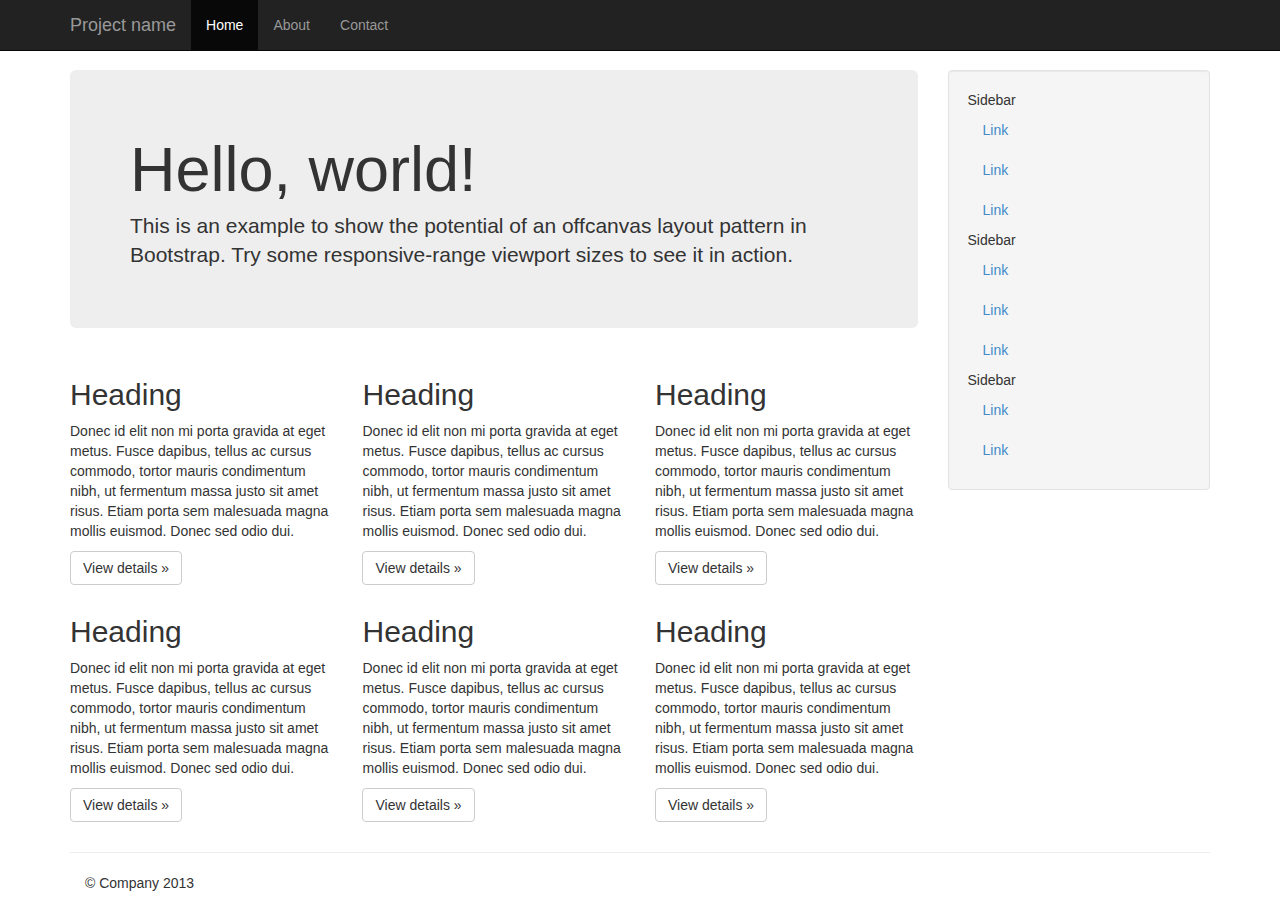
<file: bootstrap/examples/offcanvas/index.html>
<!DOCTYPE html>
<html lang="en">
  <head>
    <meta charset="utf-8">
    <meta name="viewport" content="width=device-width, initial-scale=1.0">
    <meta name="description" content="">
    <meta name="author" content="">
    <link rel="shortcut icon" href="../../assets/ico/favicon.png">

    <title>Off Canvas Template for Bootstrap</title>

    <!-- Bootstrap core CSS -->
    <link href="../../dist/css/bootstrap.min.css" rel="stylesheet">

    <!-- Custom styles for this template -->
    <link href="offcanvas.css" rel="stylesheet">

    <!-- HTML5 shim and Respond.js IE8 support of HTML5 elements and media queries -->
    <!--[if lt IE 9]>
      <script src="../../assets/js/html5shiv.js"></script>
      <script src="../../assets/js/respond.min.js"></script>
    <![endif]-->
  </head>

  <body>
    <div class="navbar navbar-fixed-top navbar-inverse" role="navigation">
      <div class="container">
        <div class="navbar-header">
          <button type="button" class="navbar-toggle" data-toggle="collapse" data-target=".navbar-collapse">
            <span class="icon-bar"></span>
            <span class="icon-bar"></span>
            <span class="icon-bar"></span>
          </button>
          <a class="navbar-brand" href="#">Project name</a>
        </div>
        <div class="collapse navbar-collapse">
          <ul class="nav navbar-nav">
            <li class="active"><a href="#">Home</a></li>
            <li><a href="#about">About</a></li>
            <li><a href="#contact">Contact</a></li>
          </ul>
        </div><!-- /.nav-collapse -->
      </div><!-- /.container -->
    </div><!-- /.navbar -->

    <div class="container">

      <div class="row row-offcanvas row-offcanvas-right">
        <div class="col-xs-12 col-sm-9">
          <p class="pull-right visible-xs">
            <button type="button" class="btn btn-primary btn-xs" data-toggle="offcanvas">Toggle nav</button>
          </p>
          <div class="jumbotron">
            <h1>Hello, world!</h1>
            <p>This is an example to show the potential of an offcanvas layout pattern in Bootstrap. Try some responsive-range viewport sizes to see it in action.</p>
          </div>
          <div class="row">
            <div class="col-6 col-sm-6 col-lg-4">
              <h2>Heading</h2>
              <p>Donec id elit non mi porta gravida at eget metus. Fusce dapibus, tellus ac cursus commodo, tortor mauris condimentum nibh, ut fermentum massa justo sit amet risus. Etiam porta sem malesuada magna mollis euismod. Donec sed odio dui. </p>
              <p><a class="btn btn-default" href="#">View details &raquo;</a></p>
            </div><!--/span-->
            <div class="col-6 col-sm-6 col-lg-4">
              <h2>Heading</h2>
              <p>Donec id elit non mi porta gravida at eget metus. Fusce dapibus, tellus ac cursus commodo, tortor mauris condimentum nibh, ut fermentum massa justo sit amet risus. Etiam porta sem malesuada magna mollis euismod. Donec sed odio dui. </p>
              <p><a class="btn btn-default" href="#">View details &raquo;</a></p>
            </div><!--/span-->
            <div class="col-6 col-sm-6 col-lg-4">
              <h2>Heading</h2>
              <p>Donec id elit non mi porta gravida at eget metus. Fusce dapibus, tellus ac cursus commodo, tortor mauris condimentum nibh, ut fermentum massa justo sit amet risus. Etiam porta sem malesuada magna mollis euismod. Donec sed odio dui. </p>
              <p><a class="btn btn-default" href="#">View details &raquo;</a></p>
            </div><!--/span-->
            <div class="col-6 col-sm-6 col-lg-4">
              <h2>Heading</h2>
              <p>Donec id elit non mi porta gravida at eget metus. Fusce dapibus, tellus ac cursus commodo, tortor mauris condimentum nibh, ut fermentum massa justo sit amet risus. Etiam porta sem malesuada magna mollis euismod. Donec sed odio dui. </p>
              <p><a class="btn btn-default" href="#">View details &raquo;</a></p>
            </div><!--/span-->
            <div class="col-6 col-sm-6 col-lg-4">
              <h2>Heading</h2>
              <p>Donec id elit non mi porta gravida at eget metus. Fusce dapibus, tellus ac cursus commodo, tortor mauris condimentum nibh, ut fermentum massa justo sit amet risus. Etiam porta sem malesuada magna mollis euismod. Donec sed odio dui. </p>
              <p><a class="btn btn-default" href="#">View details &raquo;</a></p>
            </div><!--/span-->
            <div class="col-6 col-sm-6 col-lg-4">
              <h2>Heading</h2>
              <p>Donec id elit non mi porta gravida at eget metus. Fusce dapibus, tellus ac cursus commodo, tortor mauris condimentum nibh, ut fermentum massa justo sit amet risus. Etiam porta sem malesuada magna mollis euismod. Donec sed odio dui. </p>
              <p><a class="btn btn-default" href="#">View details &raquo;</a></p>
            </div><!--/span-->
          </div><!--/row-->
        </div><!--/span-->

        <div class="col-xs-6 col-sm-3 sidebar-offcanvas" id="sidebar" role="navigation">
          <div class="well sidebar-nav">
            <ul class="nav">
              <li>Sidebar</li>
              <li class="active"><a href="#">Link</a></li>
              <li><a href="#">Link</a></li>
              <li><a href="#">Link</a></li>
              <li>Sidebar</li>
              <li><a href="#">Link</a></li>
              <li><a href="#">Link</a></li>
              <li><a href="#">Link</a></li>
              <li>Sidebar</li>
              <li><a href="#">Link</a></li>
              <li><a href="#">Link</a></li>
            </ul>
          </div><!--/.well -->
        </div><!--/span-->
      </div><!--/row-->

      <hr>

      <footer>
        <p>&copy; Company 2013</p>
      </footer>

    </div><!--/.container-->



    <!-- Bootstrap core JavaScript
    ================================================== -->
    <!-- Placed at the end of the document so the pages load faster -->
    <script src="../../assets/js/jquery.js"></script>
    <script src="../../dist/js/bootstrap.min.js"></script>
    <script src="offcanvas.js"></script>
  </body>
</html>
</file>
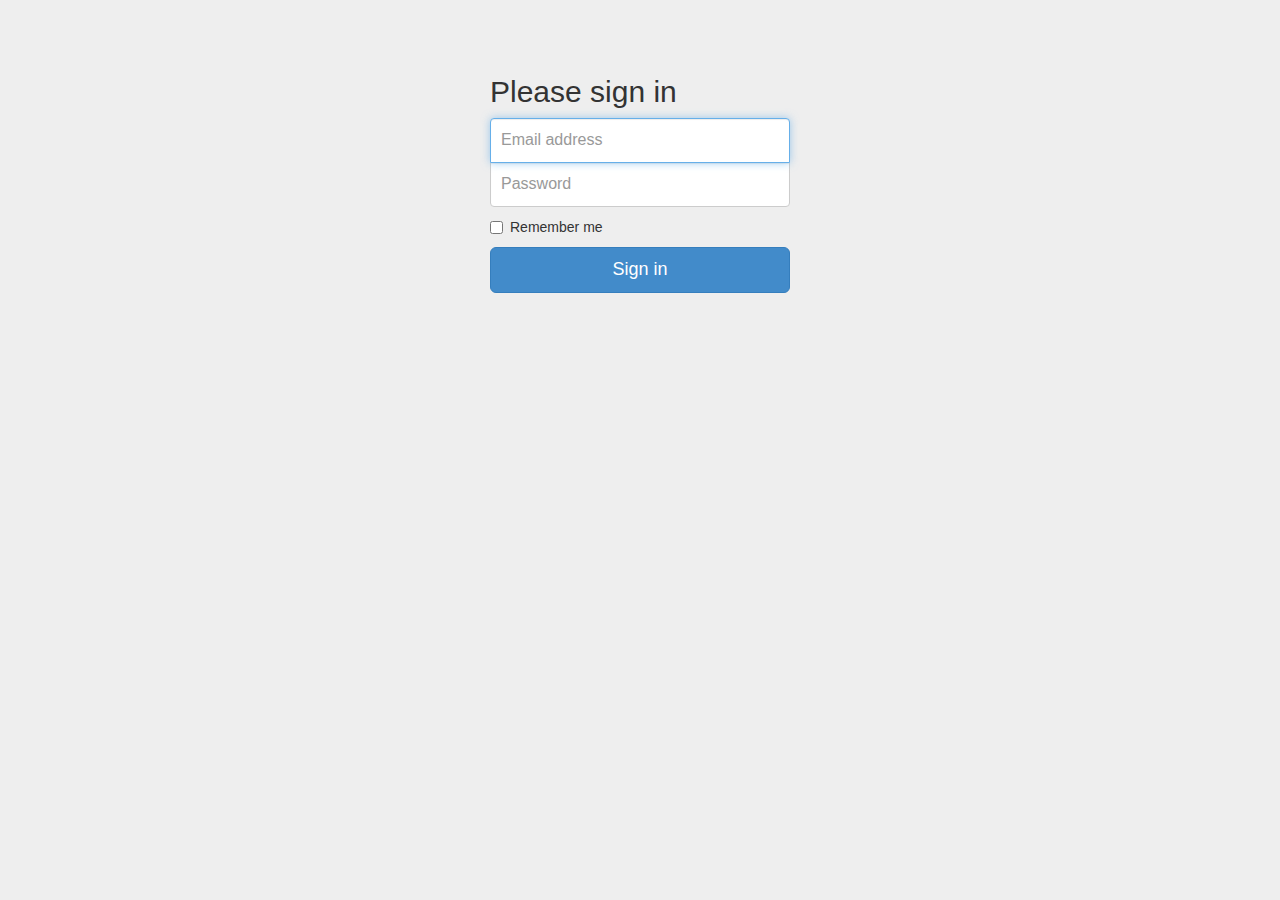
<file: bootstrap/examples/signin/index.html>
<!DOCTYPE html>
<html lang="en">
  <head>
    <meta charset="utf-8">
    <meta name="viewport" content="width=device-width, initial-scale=1.0">
    <meta name="description" content="">
    <meta name="author" content="">
    <link rel="shortcut icon" href="../../assets/ico/favicon.png">

    <title>Signin Template for Bootstrap</title>

    <!-- Bootstrap core CSS -->
    <link href="../../dist/css/bootstrap.css" rel="stylesheet">

    <!-- Custom styles for this template -->
    <link href="signin.css" rel="stylesheet">

    <!-- HTML5 shim and Respond.js IE8 support of HTML5 elements and media queries -->
    <!--[if lt IE 9]>
      <script src="../../assets/js/html5shiv.js"></script>
      <script src="../../assets/js/respond.min.js"></script>
    <![endif]-->
  </head>

  <body>

    <div class="container">

      <form class="form-signin">
        <h2 class="form-signin-heading">Please sign in</h2>
        <input type="text" class="form-control" placeholder="Email address" autofocus>
        <input type="password" class="form-control" placeholder="Password">
        <label class="checkbox">
          <input type="checkbox" value="remember-me"> Remember me
        </label>
        <button class="btn btn-lg btn-primary btn-block" type="submit">Sign in</button>
      </form>

    </div> <!-- /container -->


    <!-- Bootstrap core JavaScript
    ================================================== -->
    <!-- Placed at the end of the document so the pages load faster -->
  </body>
</html>
</file>
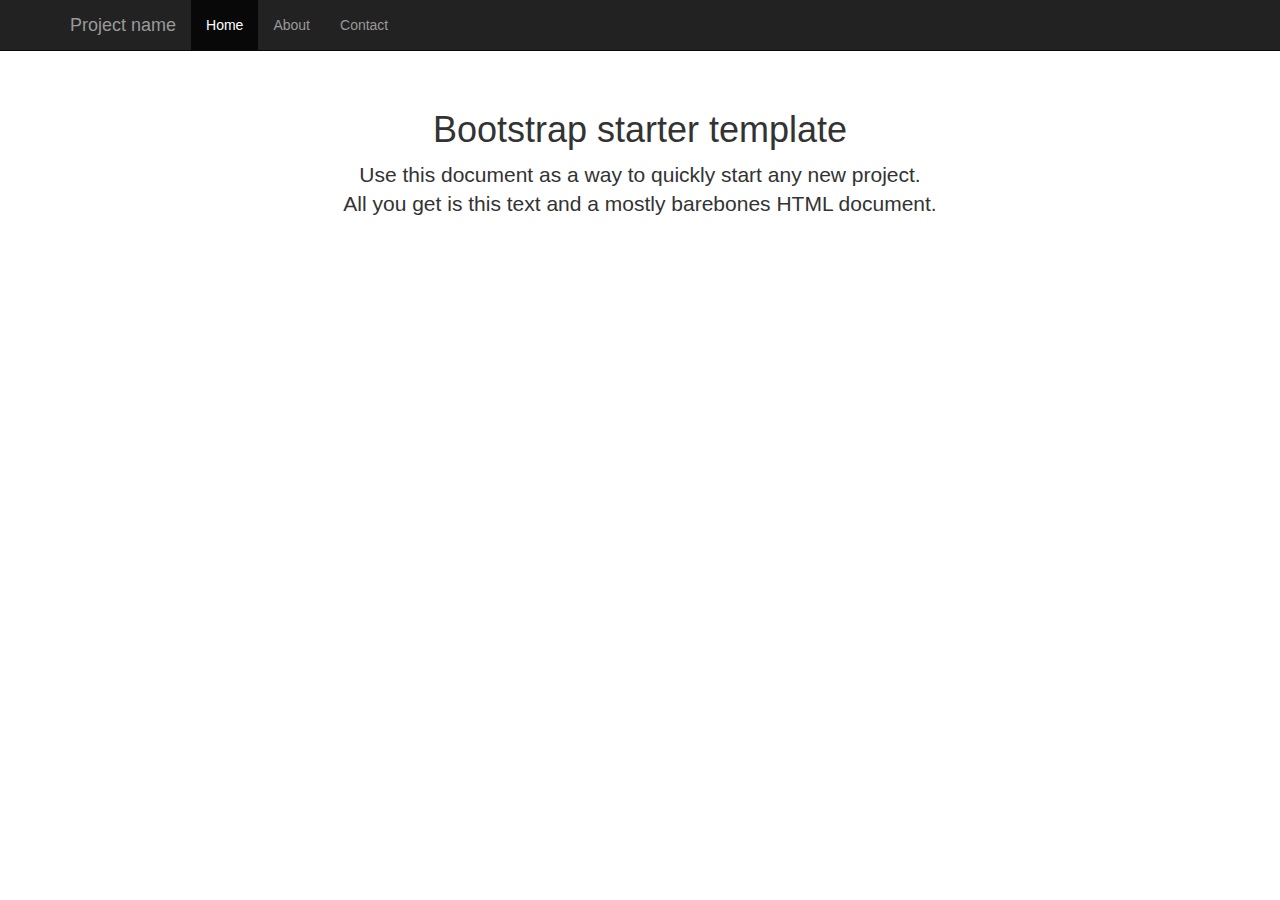
<file: bootstrap/examples/starter-template/index.html>
<!DOCTYPE html>
<html lang="en">
  <head>
    <meta charset="utf-8">
    <meta name="viewport" content="width=device-width, initial-scale=1.0">
    <meta name="description" content="">
    <meta name="author" content="">
    <link rel="shortcut icon" href="../../assets/ico/favicon.png">

    <title>Starter Template for Bootstrap</title>

    <!-- Bootstrap core CSS -->
    <link href="../../dist/css/bootstrap.css" rel="stylesheet">

    <!-- Custom styles for this template -->
    <link href="starter-template.css" rel="stylesheet">

    <!-- HTML5 shim and Respond.js IE8 support of HTML5 elements and media queries -->
    <!--[if lt IE 9]>
      <script src="../../assets/js/html5shiv.js"></script>
      <script src="../../assets/js/respond.min.js"></script>
    <![endif]-->
  </head>

  <body>

    <div class="navbar navbar-inverse navbar-fixed-top">
      <div class="container">
        <div class="navbar-header">
          <button type="button" class="navbar-toggle" data-toggle="collapse" data-target=".navbar-collapse">
            <span class="icon-bar"></span>
            <span class="icon-bar"></span>
            <span class="icon-bar"></span>
          </button>
          <a class="navbar-brand" href="#">Project name</a>
        </div>
        <div class="collapse navbar-collapse">
          <ul class="nav navbar-nav">
            <li class="active"><a href="#">Home</a></li>
            <li><a href="#about">About</a></li>
            <li><a href="#contact">Contact</a></li>
          </ul>
        </div><!--/.nav-collapse -->
      </div>
    </div>

    <div class="container">

      <div class="starter-template">
        <h1>Bootstrap starter template</h1>
        <p class="lead">Use this document as a way to quickly start any new project.<br> All you get is this text and a mostly barebones HTML document.</p>
      </div>

    </div><!-- /.container -->


    <!-- Bootstrap core JavaScript
    ================================================== -->
    <!-- Placed at the end of the document so the pages load faster -->
    <script src="../../assets/js/jquery.js"></script>
    <script src="../../dist/js/bootstrap.min.js"></script>
  </body>
</html>
</file>
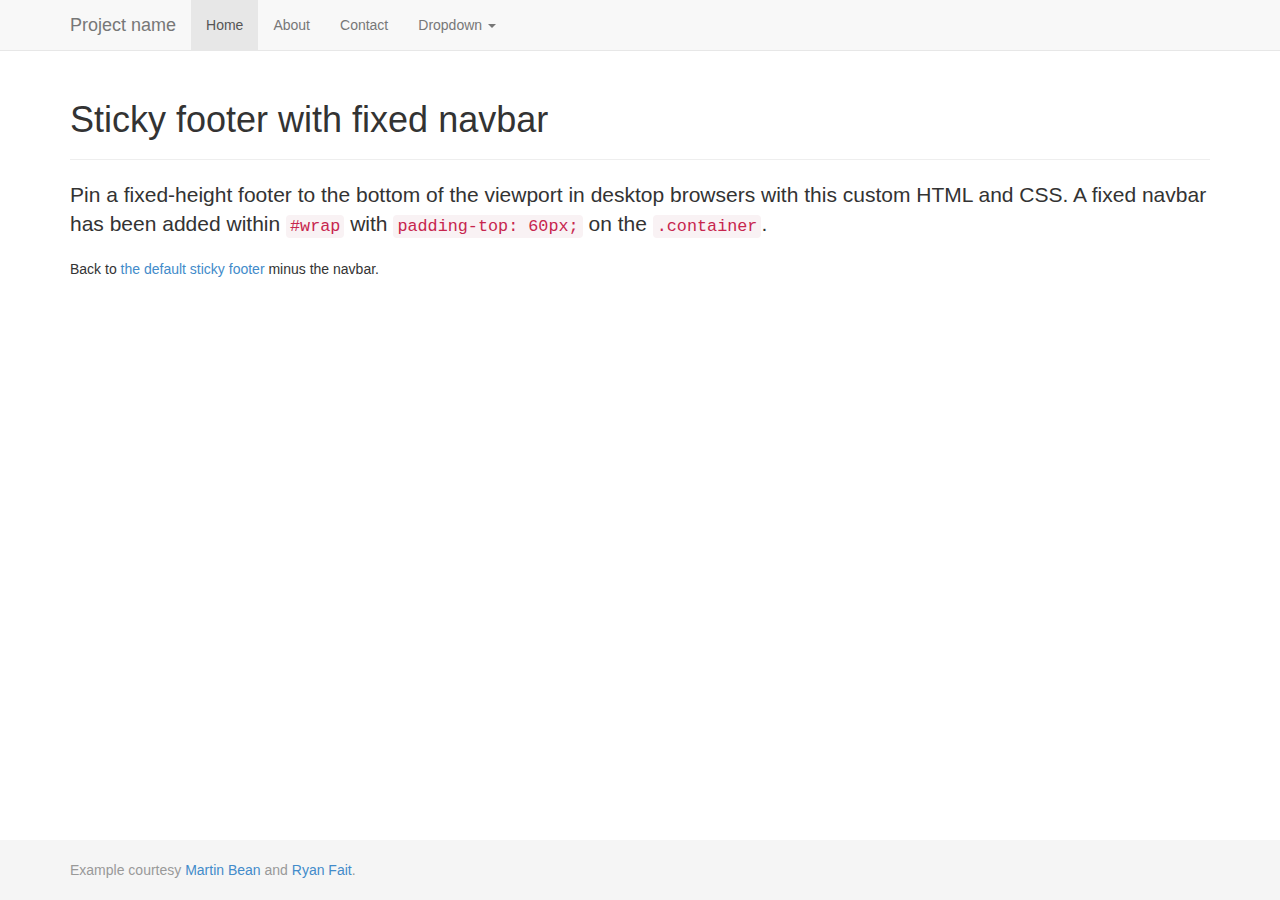
<file: bootstrap/examples/sticky-footer-navbar/index.html>
<!DOCTYPE html>
<html lang="en">
  <head>
    <meta charset="utf-8">
    <meta name="viewport" content="width=device-width, initial-scale=1.0">
    <meta name="description" content="">
    <meta name="author" content="">
    <link rel="shortcut icon" href="../../assets/ico/favicon.png">

    <title>Sticky Footer Navbar Template for Bootstrap</title>

    <!-- Bootstrap core CSS -->
    <link href="../../dist/css/bootstrap.css" rel="stylesheet">

    <!-- Custom styles for this template -->
    <link href="sticky-footer-navbar.css" rel="stylesheet">

    <!-- HTML5 shim and Respond.js IE8 support of HTML5 elements and media queries -->
    <!--[if lt IE 9]>
      <script src="../../assets/js/html5shiv.js"></script>
      <script src="../../assets/js/respond.min.js"></script>
    <![endif]-->
  </head>

  <body>

    <!-- Wrap all page content here -->
    <div id="wrap">

      <!-- Fixed navbar -->
      <div class="navbar navbar-default navbar-fixed-top">
        <div class="container">
          <div class="navbar-header">
            <button type="button" class="navbar-toggle" data-toggle="collapse" data-target=".navbar-collapse">
              <span class="icon-bar"></span>
              <span class="icon-bar"></span>
              <span class="icon-bar"></span>
            </button>
            <a class="navbar-brand" href="#">Project name</a>
          </div>
          <div class="collapse navbar-collapse">
            <ul class="nav navbar-nav">
              <li class="active"><a href="#">Home</a></li>
              <li><a href="#about">About</a></li>
              <li><a href="#contact">Contact</a></li>
              <li class="dropdown">
                <a href="#" class="dropdown-toggle" data-toggle="dropdown">Dropdown <b class="caret"></b></a>
                <ul class="dropdown-menu">
                  <li><a href="#">Action</a></li>
                  <li><a href="#">Another action</a></li>
                  <li><a href="#">Something else here</a></li>
                  <li class="divider"></li>
                  <li class="dropdown-header">Nav header</li>
                  <li><a href="#">Separated link</a></li>
                  <li><a href="#">One more separated link</a></li>
                </ul>
              </li>
            </ul>
          </div><!--/.nav-collapse -->
        </div>
      </div>

      <!-- Begin page content -->
      <div class="container">
        <div class="page-header">
          <h1>Sticky footer with fixed navbar</h1>
        </div>
        <p class="lead">Pin a fixed-height footer to the bottom of the viewport in desktop browsers with this custom HTML and CSS. A fixed navbar has been added within <code>#wrap</code> with <code>padding-top: 60px;</code> on the <code>.container</code>.</p>
        <p>Back to <a href="../sticky-footer">the default sticky footer</a> minus the navbar.</p>
      </div>
    </div>

    <div id="footer">
      <div class="container">
        <p class="text-muted credit">Example courtesy <a href="http://martinbean.co.uk">Martin Bean</a> and <a href="http://ryanfait.com/sticky-footer/">Ryan Fait</a>.</p>
      </div>
    </div>


    <!-- Bootstrap core JavaScript
    ================================================== -->
    <!-- Placed at the end of the document so the pages load faster -->
    <script src="../../assets/js/jquery.js"></script>
    <script src="../../dist/js/bootstrap.min.js"></script>
  </body>
</html>
</file>
<file: bootstrap/examples/grid/grid.css>
.container {
  padding-left: 15px;
  padding-right: 15px;
}

h4 {
  margin-top: 25px;
}
.row {
  margin-bottom: 20px;
}
.row .row {
  margin-top: 10px;
  margin-bottom: 0;
}
[class*="col-"] {
  padding-top: 15px;
  padding-bottom: 15px;
  background-color: #eee;
  border: 1px solid #ddd;
  background-color: rgba(86,61,124,.15);
  border: 1px solid rgba(86,61,124,.2);
}

hr {
  margin-top: 40px;
  margin-bottom: 40px;
}
</file>
<file: bootstrap/examples/jumbotron-narrow/jumbotron-narrow.css>
/* Space out content a bit */
body {
  padding-top: 20px;
  padding-bottom: 20px;
}

/* Everything but the jumbotron gets side spacing for mobile first views */
.header,
.marketing,
.footer {
  padding-left: 15px;
  padding-right: 15px;
}

/* Custom page header */
.header {
  border-bottom: 1px solid #e5e5e5;
}
/* Make the masthead heading the same height as the navigation */
.header h3 {
  margin-top: 0;
  margin-bottom: 0;
  line-height: 40px;
  padding-bottom: 19px;
}

/* Custom page footer */
.footer {
  padding-top: 19px;
  color: #777;
  border-top: 1px solid #e5e5e5;
}

/* Customize container */
@media (min-width: 768px) {
  .container {
    max-width: 730px;
  }
}
.container-narrow > hr {
  margin: 30px 0;
}

/* Main marketing message and sign up button */
.jumbotron {
  text-align: center;
  border-bottom: 1px solid #e5e5e5;
}
.jumbotron .btn {
  font-size: 21px;
  padding: 14px 24px;
}

/* Supporting marketing content */
.marketing {
  margin: 40px 0;
}
.marketing p + h4 {
  margin-top: 28px;
}

/* Responsive: Portrait tablets and up */
@media screen and (min-width: 768px) {
  /* Remove the padding we set earlier */
  .header,
  .marketing,
  .footer {
    padding-left: 0;
    padding-right: 0;
  }
  /* Space out the masthead */
  .header {
    margin-bottom: 30px;
  }
  /* Remove the bottom border on the jumbotron for visual effect */
  .jumbotron {
    border-bottom: 0;
  }
}
</file>
<file: bootstrap/examples/jumbotron/jumbotron.css>
/* Move down content because we have a fixed navbar that is 50px tall */
body {
  padding-top: 50px;
  padding-bottom: 20px;
}
</file>
<file: bootstrap/examples/justified-nav/justified-nav.css>
body {
  padding-top: 20px;
}

.footer {
  border-top: 1px solid #eee;
  margin-top: 40px;
  padding-top: 40px;
  padding-bottom: 40px;
}

/* Main marketing message and sign up button */
.jumbotron {
  text-align: center;
  background-color: transparent;
}
.jumbotron .btn {
  font-size: 21px;
  padding: 14px 24px;
}

/* Customize the nav-justified links to be fill the entire space of the .navbar */

.nav-justified {
  background-color: #eee;
  border-radius: 5px;
  border: 1px solid #ccc;
}
.nav-justified > li > a {
  padding-top: 15px;
  padding-bottom: 15px;
  color: #777;
  font-weight: bold;
  text-align: center;
  border-bottom: 1px solid #d5d5d5;
  background-color: #e5e5e5; /* Old browsers */
  background-repeat: repeat-x; /* Repeat the gradient */
  background-image: -moz-linear-gradient(top, #f5f5f5 0%, #e5e5e5 100%); /* FF3.6+ */
  background-image: -webkit-gradient(linear, left top, left bottom, color-stop(0%,#f5f5f5), color-stop(100%,#e5e5e5)); /* Chrome,Safari4+ */
  background-image: -webkit-linear-gradient(top, #f5f5f5 0%,#e5e5e5 100%); /* Chrome 10+,Safari 5.1+ */
  background-image: -ms-linear-gradient(top, #f5f5f5 0%,#e5e5e5 100%); /* IE10+ */
  background-image: -o-linear-gradient(top, #f5f5f5 0%,#e5e5e5 100%); /* Opera 11.10+ */
  filter: progid:DXImageTransform.Microsoft.gradient( startColorstr='#f5f5f5', endColorstr='#e5e5e5',GradientType=0 ); /* IE6-9 */
  background-image: linear-gradient(top, #f5f5f5 0%,#e5e5e5 100%); /* W3C */
}
.nav-justified > .active > a,
.nav-justified > .active > a:hover,
.nav-justified > .active > a:focus {
  background-color: #ddd;
  background-image: none;
  box-shadow: inset 0 3px 7px rgba(0,0,0,.15);
}
.nav-justified > li:first-child > a {
  border-radius: 5px 5px 0 0;
}
.nav-justified > li:last-child > a {
  border-bottom: 0;
  border-radius: 0 0 5px 5px;
}

@media (min-width: 768px) {
  .nav-justified {
    max-height: 52px;
  }
  .nav-justified > li > a {
    border-left: 1px solid #fff;
    border-right: 1px solid #d5d5d5;
  }
  .nav-justified > li:first-child > a {
    border-left: 0;
    border-radius: 5px 0 0 5px;
  }
  .nav-justified > li:last-child > a {
    border-radius: 0 5px 5px 0;
    border-right: 0;
  }
}

/* Responsive: Portrait tablets and up */
@media screen and (min-width: 768px) {
  /* Remove the padding we set earlier */
  .masthead,
  .marketing,
  .footer {
    padding-left: 0;
    padding-right: 0;
  }
}
</file>
<file: bootstrap/examples/navbar-fixed-top/navbar-fixed-top.css>
body {
  min-height: 2000px;
  padding-top: 70px;
}
</file>
<file: bootstrap/examples/navbar-static-top/navbar-static-top.css>
body {
  min-height: 2000px;
}

.navbar-static-top {
  margin-bottom: 19px;
}
</file>
<file: bootstrap/examples/navbar/navbar.css>
body {
padding: 30px;
}

.navbar {
margin-bottom: 30px;
}
</file>
<file: bootstrap/examples/non-responsive/non-responsive.css>
/* Template-specific stuff
 *
 * Customizations just for the template—these are not necessary for anything
 * with disabling the responsiveness.
 */

/* Account for fixed navbar */
body {
  padding-top: 70px;
  padding-bottom: 30px;
}

/* Finesse the page header spacing */
.page-header {
  margin-bottom: 30px;
}
.page-header .lead {
  margin-bottom: 10px;
}


/* Non-responsive overrides
 *
 * Utilitze the following CSS to disable the responsive-ness of the container,
 * grid system, and navbar.
 */

/* Reset the container */
.container {
  max-width: none !important;
  width: 970px;
}

/* Demonstrate the grids */
.col-xs-4 {
  padding-top: 15px;
  padding-bottom: 15px;
  background-color: #eee;
  border: 1px solid #ddd;
  background-color: rgba(86,61,124,.15);
  border: 1px solid rgba(86,61,124,.2);
}

.container .navbar-header,
.container .navbar-collapse {
  margin-right: 0;
  margin-left: 0;
}

/* Always float the navbar header */
.navbar-header {
  float: left;
}

/* Undo the collapsing navbar */
.navbar-collapse {
  display: block !important;
  height: auto !important;
  padding-bottom: 0;
  overflow: visible !important;
}

.navbar-toggle {
  display: none;
}

.navbar-brand {
  margin-left: -15px;
}

/* Always apply the floated nav */
.navbar-nav {
  float: left;
  margin: 0;
}
.navbar-nav > li {
  float: left;
}
.navbar-nav > li > a {
  padding: 15px;
}

/* Redeclare since we override the float above */
.navbar-nav.navbar-right {
  float: right;
}

/* Undo custom dropdowns */
.navbar .open .dropdown-menu {
  position: absolute;
  float: left;
  background-color: #fff;
  border: 1px solid #cccccc;
  border: 1px solid rgba(0, 0, 0, 0.15);
  border-width: 0 1px 1px;
  border-radius: 0 0 4px 4px;
  -webkit-box-shadow: 0 6px 12px rgba(0, 0, 0, 0.175);
          box-shadow: 0 6px 12px rgba(0, 0, 0, 0.175);
}
.navbar .open .dropdown-menu > li > a {
  color: #333;
}
.navbar .open .dropdown-menu > li > a:hover,
.navbar .open .dropdown-menu > li > a:focus,
.navbar .open .dropdown-menu > .active > a,
.navbar .open .dropdown-menu > .active > a:hover,
.navbar .open .dropdown-menu > .active > a:focus {
  color: #fff !important;
  background-color: #428bca !important;
}
.navbar .open .dropdown-menu > .disabled > a,
.navbar .open .dropdown-menu > .disabled > a:hover,
.navbar .open .dropdown-menu > .disabled > a:focus {
  color: #999 !important;
  background-color: transparent !important;
}
</file>
<file: bootstrap/examples/offcanvas/offcanvas.css>
/*
 * Style twaks
 * --------------------------------------------------
 */
body {
  padding-top: 70px;
}
footer {
  padding-left: 15px;
  padding-right: 15px;
}

/*
 * Off Canvas
 * --------------------------------------------------
 */
@media screen and (max-width: 768px) {
  .row-offcanvas {
    position: relative;
    -webkit-transition: all 0.25s ease-out;
    -moz-transition: all 0.25s ease-out;
    transition: all 0.25s ease-out;
  }

  .row-offcanvas-right
  .sidebar-offcanvas {
    right: -50%; /* 6 columns */
  }

  .row-offcanvas-left
  .sidebar-offcanvas {
    left: -50%; /* 6 columns */
  }

  .row-offcanvas-right.active {
    right: 50%; /* 6 columns */
  }

  .row-offcanvas-left.active {
    left: 50%; /* 6 columns */
  }

  .sidebar-offcanvas {
    position: absolute;
    top: 0;
    width: 50%; /* 6 columns */
  }
}
</file>
<file: bootstrap/examples/signin/signin.css>
body {
  padding-top: 40px;
  padding-bottom: 40px;
  background-color: #eee;
}

.form-signin {
  max-width: 330px;
  padding: 15px;
  margin: 0 auto;
}
.form-signin .form-signin-heading,
.form-signin .checkbox {
  margin-bottom: 10px;
}
.form-signin .checkbox {
  font-weight: normal;
}
.form-signin .form-control {
  position: relative;
  font-size: 16px;
  height: auto;
  padding: 10px;
  -webkit-box-sizing: border-box;
     -moz-box-sizing: border-box;
          box-sizing: border-box;
}
.form-signin .form-control:focus {
  z-index: 2;
}
.form-signin input[type="text"] {
  margin-bottom: -1px;
  border-bottom-left-radius: 0;
  border-bottom-right-radius: 0;
}
.form-signin input[type="password"] {
  margin-bottom: 10px;
  border-top-left-radius: 0;
  border-top-right-radius: 0;
}
</file>
<file: bootstrap/examples/starter-template/starter-template.css>
body {
  padding-top: 50px;
}
.starter-template {
  padding: 40px 15px;
  text-align: center;
}
</file>
<file: bootstrap/examples/sticky-footer-navbar/sticky-footer-navbar.css>
/* Sticky footer styles
-------------------------------------------------- */

html,
body {
  height: 100%;
  /* The html and body elements cannot have any padding or margin. */
}

/* Wrapper for page content to push down footer */
#wrap {
  min-height: 100%;
  height: auto !important;
  height: 100%;
  /* Negative indent footer by its height */
  margin: 0 auto -60px;
  /* Pad bottom by footer height */
  padding: 0 0 60px;
}

/* Set the fixed height of the footer here */
#footer {
  height: 60px;
  background-color: #f5f5f5;
}


/* Custom page CSS
-------------------------------------------------- */
/* Not required for template or sticky footer method. */

#wrap > .container {
  padding: 60px 15px 0;
}
.container .credit {
  margin: 20px 0;
}

#footer > .container {
  padding-left: 15px;
  padding-right: 15px;
}

code {
  font-size: 80%;
}
</file>
